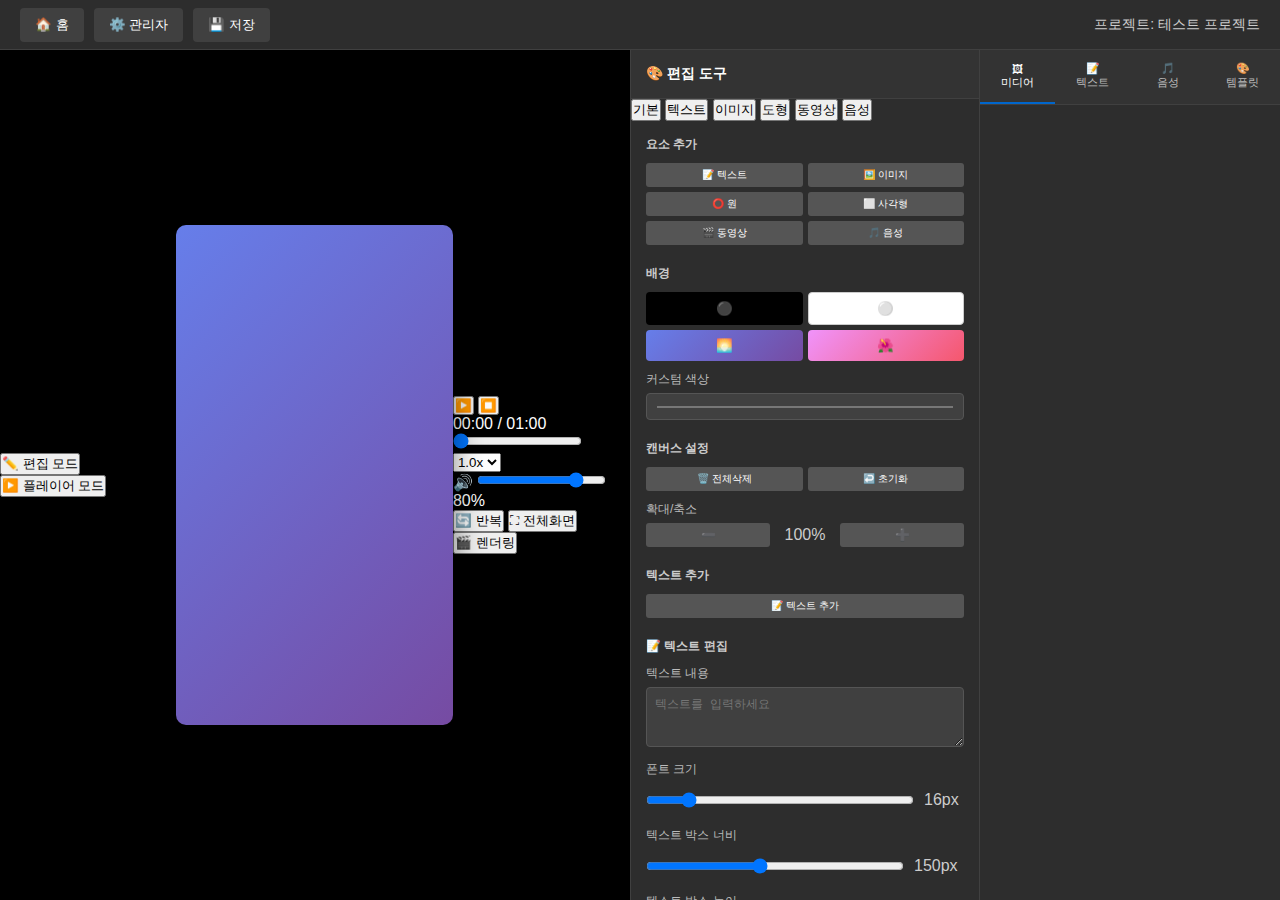
<file: editor.html>
<!DOCTYPE html>
<html lang="ko">
<head>
    <meta charset="UTF-8">
    <meta name="viewport" content="width=device-width, initial-scale=1.0">
    <title>편집 - 쇼츠 퀵에디터</title>
    <link rel="stylesheet" href="css/editor.css">
</head>
<body>
    <!-- 상단 내비게이션 -->
    <div id="navbar">
        <button onclick="goHome()">🏠 홈</button>
        <button onclick="openAdmin()">⚙️ 관리자</button>
        <button onclick="saveProject()">💾 저장</button>
        <div id="project-title">프로젝트: 테스트 프로젝트</div>
    </div>
    
    <!-- 메인 편집 영역 -->
    <div id="main-editor">
        <!-- 캔버스 영역 -->
        <div id="canvas-area">
            <!-- 모드 전환 버튼 -->
            <div class="mode-controls">
                <button id="edit-mode-btn" class="mode-btn active" onclick="switchToEditMode()">
                    ✏️ 편집 모드
                </button>
                <button id="player-mode-btn" class="mode-btn" onclick="switchToPlayerMode()">
                    ▶️ 플레이어 모드
                </button>
            </div>
            
            <!-- 캔버스 -->
            <div id="canvas" ondrop="dropOnCanvas(event)" ondragover="allowDrop(event)">
                <!-- 편집 요소들이 여기에 추가됨 -->
            </div>
            
            <!-- 플레이어 컨트롤 -->
            <div id="player-controls" class="player-controls">
                <!-- 메인 컨트롤 바 -->
                <div class="control-bar">
                    <button id="play-pause-btn" class="play-btn" onclick="togglePlayPause()">▶️</button>
                    <button class="stop-btn" onclick="stopPlayback()">⏹️</button>
                    <div id="time-display" class="time-display">00:00 / 01:00</div>
                </div>
                
                <!-- 타임라인 -->
                <div class="timeline-container">
                    <input type="range" id="timeline-slider" class="timeline-slider" 
                           min="0" max="60" value="0" oninput="seekTo(this.value)">
                    <select id="speed-control" class="speed-control" onchange="changePlaybackSpeed(this.value)">
                        <option value="0.5">0.5x</option>
                        <option value="1" selected>1.0x</option>
                        <option value="1.5">1.5x</option>
                        <option value="2">2.0x</option>
                    </select>
                </div>
                
                <!-- 볼륨 컨트롤 -->
                <div class="volume-container">
                    <span style="color: white;">🔊</span>
                    <input type="range" id="volume-slider" class="volume-slider" 
                           min="0" max="100" value="80" oninput="changeVolume(this.value)">
                    <span id="volume-value" class="volume-value">80%</span>
                </div>
                
                <!-- 플레이어 옵션 -->
                <div class="player-options">
                    <button id="loop-btn" class="option-btn" onclick="toggleLoop()">🔄 반복</button>
                    <button class="option-btn" onclick="toggleFullscreen()">⛶ 전체화면</button>
                    <button class="option-btn render-btn" onclick="renderVideo()">🎬 렌더링</button>
                </div>
            </div>
        </div>
        
        <!-- PPT 편집기 -->
        <div id="ppt-editor">
            <div id="ppt-header">🎨 편집 도구</div>
            
            <!-- 편집기 탭 -->
            <div id="editor-tabs">
                <button class="editor-tab active" onclick="switchEditorTab('basic')">기본</button>
                <button class="editor-tab" onclick="switchEditorTab('text')">텍스트</button>
                <button class="editor-tab" onclick="switchEditorTab('image')">이미지</button>
                <button class="editor-tab" onclick="switchEditorTab('shape')">도형</button>
                <button class="editor-tab" onclick="switchEditorTab('video')">동영상</button>
                <button class="editor-tab" onclick="switchEditorTab('audio')">음성</button>
            </div>
            
            <div id="ppt-content">
                <!-- 기본 탭 -->
                <div id="basic-tab" class="editor-tab-content active">
                    <div class="ppt-section">
                        <h4>요소 추가</h4>
                        <div class="button-group">
                            <button onclick="addQuickText()">📝 텍스트</button>
                            <button onclick="addQuickImage()">🖼️ 이미지</button>
                        </div>
                        <div class="button-group" style="margin-top: 5px;">
                            <button onclick="addQuickShape('circle')">⭕ 원</button>
                            <button onclick="addQuickShape('rectangle')">⬜ 사각형</button>
                        </div>
                        <div class="button-group" style="margin-top: 5px;">
                            <button onclick="addQuickVideo()">🎬 동영상</button>
                            <button onclick="addQuickAudio()">🎵 음성</button>
                        </div>
                    </div>

                    <div class="ppt-section">
                        <h4>배경</h4>
                        <div style="display: grid; grid-template-columns: 1fr 1fr; gap: 5px; margin-bottom: 10px;">
                            <button onclick="changeBackground('#000000')" style="background: #000; color: white; padding: 8px; border: none; border-radius: 4px; cursor: pointer;">⚫</button>
                            <button onclick="changeBackground('#ffffff')" style="background: #fff; color: #000; padding: 8px; border: 1px solid #ccc; border-radius: 4px; cursor: pointer;">⚪</button>
                            <button onclick="changeBackground('linear-gradient(135deg, #667eea 0%, #764ba2 100%)')" style="background: linear-gradient(135deg, #667eea 0%, #764ba2 100%); color: white; padding: 8px; border: none; border-radius: 4px; cursor: pointer;">🌅</button>
                            <button onclick="changeBackground('linear-gradient(135deg, #f093fb 0%, #f5576c 100%)')" style="background: linear-gradient(135deg, #f093fb 0%, #f5576c 100%); color: white; padding: 8px; border: none; border-radius: 4px; cursor: pointer;">🌺</button>
                        </div>
                        <div class="ppt-control">
                            <label>커스텀 색상</label>
                            <input type="color" id="bg-color" onchange="changeBackground(this.value)" value="#667eea">
                        </div>
                    </div>

                    <div class="ppt-section">
                        <h4>캔버스 설정</h4>
                        <div class="button-group">
                            <button onclick="clearCanvas()">🗑️ 전체삭제</button>
                            <button onclick="resetCanvas()">↩️ 초기화</button>
                        </div>
                        <div class="ppt-control" style="margin-top: 10px;">
                            <label>확대/축소</label>
                            <div style="display: flex; align-items: center; gap: 10px;">
                                <button onclick="zoomOut()" style="padding: 5px 10px; background: #555; border: none; color: white; border-radius: 3px; cursor: pointer;">➖</button>
                                <span id="zoom-level" style="color: #ccc; min-width: 50px; text-align: center;">100%</span>
                                <button onclick="zoomIn()" style="padding: 5px 10px; background: #555; border: none; color: white; border-radius: 3px; cursor: pointer;">➕</button>
                            </div>
                        </div>
                    </div>
                </div>

                <!-- 텍스트 탭 -->
                <div id="text-tab" class="editor-tab-content">
                    <div class="ppt-section">
                        <h4>텍스트 추가</h4>
                        <div class="button-group">
                            <button onclick="addQuickText()">📝 텍스트 추가</button>
                        </div>
                    </div>
                    
                    <div class="ppt-section">
                        <h4>📝 텍스트 편집</h4>
                        <div class="ppt-control">
                            <label>텍스트 내용</label>
                            <textarea id="text-content" placeholder="텍스트를 입력하세요" 
                                     oninput="syncTextContent()"
                                     style="width: 100%; height: 60px; padding: 8px; background: #404040; border: 1px solid #555; border-radius: 4px; color: white; resize: vertical;"></textarea>
                        </div>
                        
                        <div class="ppt-control">
                            <label>폰트 크기</label>
                            <div style="display: flex; align-items: center; gap: 10px;">
                                <input type="range" id="text-font-size" min="12" max="48" value="16" 
                                       oninput="updateTextFontSize(this.value)" style="flex: 1;">
                                <span id="text-font-size-value" style="min-width: 40px; color: #ccc;">16px</span>
                            </div>
                        </div>
                        
                        <div class="ppt-control">
                            <label>텍스트 박스 너비</label>
                            <div style="display: flex; align-items: center; gap: 10px;">
                                <input type="range" id="text-width" min="50" max="280" value="150" 
                                       oninput="updateTextWidth(this.value)" style="flex: 1;">
                                <span id="text-width-value" style="min-width: 50px; color: #ccc;">150px</span>
                            </div>
                        </div>
                        
                        <div class="ppt-control">
                            <label>텍스트 박스 높이</label>
                            <div style="display: flex; align-items: center; gap: 10px;">
                                <input type="range" id="text-height" min="30" max="200" value="50" 
                                       oninput="updateTextHeight(this.value)" style="flex: 1;">
                                <span id="text-height-value" style="min-width: 50px; color: #ccc;">50px</span>
                            </div>
                        </div>
                        
                        <div class="ppt-control">
                            <label>글자 색상</label>
                            <input type="color" id="text-color" value="#ffffff" 
                                   onchange="updateTextColor(this.value)" style="width: 100%; height: 30px;">
                        </div>
                        
                        <div class="ppt-control">
                            <label>배경 색상</label>
                            <input type="color" id="text-bg-color" value="#000000" 
                                   onchange="updateTextBgColor(this.value)" style="width: 100%; height: 30px;">
                        </div>
                        
                        <div class="button-group">
                            <button id="text-bold-btn" onclick="toggleTextBold()">B</button>
                            <button id="text-italic-btn" onclick="toggleTextItalic()">I</button>
                            <button id="text-underline-btn" onclick="toggleTextUnderline()">U</button>
                        </div>
                        
                        <div class="ppt-control">
                            <label>위치 조정</label>
                            <div style="display: flex; gap: 10px;">
                                <div style="flex: 1;">
                                    <label style="font-size: 10px;">X</label>
                                    <input type="number" id="text-x" min="0" max="300" 
                                           onchange="updateTextPosition()" 
                                           style="width: 100%; padding: 4px; background: #404040; border: 1px solid #555; border-radius: 4px; color: white;">
                                </div>
                                <div style="flex: 1;">
                                    <label style="font-size: 10px;">Y</label>
                                    <input type="number" id="text-y" min="0" max="500" 
                                           onchange="updateTextPosition()" 
                                           style="width: 100%; padding: 4px; background: #404040; border: 1px solid #555; border-radius: 4px; color: white;">
                                </div>
                            </div>
                        </div>
                    </div>
                    
                    <!-- 레이어 관리 (텍스트용) -->
                    <div class="ppt-section">
                        <h4>레이어 관리</h4>
                        <div class="button-group">
                            <button onclick="bringToFront()">🔼 맨앞으로</button>
                            <button onclick="sendToBack()">🔽 맨뒤로</button>
                        </div>
                        <div class="button-group" style="margin-top: 5px;">
                            <button onclick="moveForward()">⬆️ 앞으로</button>
                            <button onclick="moveBackward()">⬇️ 뒤로</button>
                        </div>
                    </div>

                    <!-- 정렬 도구 (텍스트용) -->
                    <div class="ppt-section">
                        <h4>정렬</h4>
                        <div class="button-group">
                            <button onclick="alignLeft()">⬅️ 왼쪽</button>
                            <button onclick="alignCenter()">↔️ 가운데</button>
                            <button onclick="alignRight()">➡️ 오른쪽</button>
                        </div>
                        <div class="button-group" style="margin-top: 5px;">
                            <button onclick="alignTop()">⬆️ 위</button>
                            <button onclick="alignMiddle()">↕️ 중간</button>
                            <button onclick="alignBottom()">⬇️ 아래</button>
                        </div>
                    </div>
                    
                    <!-- 선택된 요소 관리 (텍스트용) -->
                    <div class="ppt-section">
                        <h4>선택된 요소</h4>
                        <div class="button-group">
                            <button onclick="duplicateElement()">🔄 복제</button>
                            <button onclick="deleteSelectedElement()">🗑️ 삭제</button>
                        </div>
                    </div>
                </div>

                <!-- 이미지 탭 -->
                <div id="image-tab" class="editor-tab-content">
                    <div class="ppt-section">
                        <h4>이미지 추가</h4>
                        <div class="button-group">
                            <button onclick="addQuickImage()">🖼️ 이미지 추가</button>
                        </div>
                    </div>
                    
                    <div class="ppt-section">
                        <h4>🖼️ 이미지 편집</h4>
                        <div class="ppt-control">
                            <label>너비</label>
                            <div style="display: flex; align-items: center; gap: 10px;">
                                <input type="range" id="image-width" min="50" max="280" value="150" 
                                       oninput="updateImageWidth(this.value)" style="flex: 1;">
                                <span id="image-width-value" style="min-width: 50px; color: #ccc;">150px</span>
                            </div>
                        </div>
                        <div class="ppt-control">
                            <label>높이</label>
                            <div style="display: flex; align-items: center; gap: 10px;">
                                <input type="range" id="image-height" min="50" max="450" value="150" 
                                       oninput="updateImageHeight(this.value)" style="flex: 1;">
                                <span id="image-height-value" style="min-width: 50px; color: #ccc;">150px</span>
                            </div>
                        </div>
                        <div class="button-group">
                            <button id="lock-ratio-btn" onclick="toggleAspectRatio()">🔒 비율고정</button>
                            <button onclick="resetImageSize()">↩️ 원래크기</button>
                        </div>
                        
                        <div class="ppt-control">
                            <label>위치 조정</label>
                            <div style="display: flex; gap: 10px;">
                                <div style="flex: 1;">
                                    <label style="font-size: 10px;">X</label>
                                    <input type="number" id="image-x" min="0" max="300" 
                                           onchange="updateImagePosition()" 
                                           style="width: 100%; padding: 4px; background: #404040; border: 1px solid #555; border-radius: 4px; color: white;">
                                </div>
                                <div style="flex: 1;">
                                    <label style="font-size: 10px;">Y</label>
                                    <input type="number" id="image-y" min="0" max="500" 
                                           onchange="updateImagePosition()" 
                                           style="width: 100%; padding: 4px; background: #404040; border: 1px solid #555; border-radius: 4px; color: white;">
                                </div>
                            </div>
                        </div>
                    </div>
                    
                    <div class="ppt-section">
                        <h4>이미지 효과</h4>
                        <div class="ppt-control">
                            <label>투명도</label>
                            <div style="display: flex; align-items: center; gap: 10px;">
                                <input type="range" id="image-opacity" min="0" max="100" value="100" 
                                       oninput="updateImageOpacity(this.value)" style="flex: 1;">
                                <span id="image-opacity-value" style="min-width: 40px; color: #ccc;">100%</span>
                            </div>
                        </div>
                        <div class="ppt-control">
                            <label>회전</label>
                            <div style="display: flex; align-items: center; gap: 10px;">
                                <input type="range" id="image-rotation" min="0" max="360" value="0" 
                                       oninput="updateImageRotation(this.value)" style="flex: 1;">
                                <span id="image-rotation-value" style="min-width: 40px; color: #ccc;">0°</span>
                            </div>
                        </div>
                        <div class="button-group">
                            <button onclick="flipImageH()">↔️ 좌우뒤집기</button>
                            <button onclick="flipImageV()">↕️ 상하뒤집기</button>
                        </div>
                        <div class="button-group" style="margin-top: 5px;">
                            <button onclick="rotateImage(90)">↻ 90° 회전</button>
                            <button onclick="rotateImage(-90)">↺ -90° 회전</button>
                        </div>
                    </div>
                    
                    <div class="ppt-section">
                        <h4>이미지 필터</h4>
                        <div class="button-group">
                            <button onclick="applyImageFilter('none')">🔄 원본</button>
                            <button onclick="applyImageFilter('grayscale')">⚫ 흑백</button>
                        </div>
                        <div class="button-group" style="margin-top: 5px;">
                            <button onclick="applyImageFilter('sepia')">🟤 세피아</button>
                            <button onclick="applyImageFilter('blur')">🌫️ 블러</button>
                        </div>
                    </div>
                    
                    <!-- 레이어 관리 (이미지용) -->
                    <div class="ppt-section">
                        <h4>레이어 관리</h4>
                        <div class="button-group">
                            <button onclick="bringToFront()">🔼 맨앞으로</button>
                            <button onclick="sendToBack()">🔽 맨뒤로</button>
                        </div>
                        <div class="button-group" style="margin-top: 5px;">
                            <button onclick="moveForward()">⬆️ 앞으로</button>
                            <button onclick="moveBackward()">⬇️ 뒤로</button>
                        </div>
                    </div>

                    <!-- 정렬 도구 (이미지용) -->
                    <div class="ppt-section">
                        <h4>정렬</h4>
                        <div class="button-group">
                            <button onclick="alignLeft()">⬅️ 왼쪽</button>
                            <button onclick="alignCenter()">↔️ 가운데</button>
                            <button onclick="alignRight()">➡️ 오른쪽</button>
                        </div>
                        <div class="button-group" style="margin-top: 5px;">
                            <button onclick="alignTop()">⬆️ 위</button>
                            <button onclick="alignMiddle()">↕️ 중간</button>
                            <button onclick="alignBottom()">⬇️ 아래</button>
                        </div>
                    </div>
                    
                    <!-- 선택된 요소 관리 (이미지용) -->
                    <div class="ppt-section">
                        <h4>선택된 요소</h4>
                        <div class="button-group">
                            <button onclick="duplicateElement()">🔄 복제</button>
                            <button onclick="deleteSelectedElement()">🗑️ 삭제</button>
                        </div>
                    </div>
                </div>

                <!-- 도형 탭 -->
                <div id="shape-tab" class="editor-tab-content">
                    <div class="ppt-section">
                        <h4>도형 추가</h4>
                        <div class="button-group">
                            <button onclick="addQuickShape('circle')">⭕ 원 추가</button>
                            <button onclick="addQuickShape('rectangle')">⬜ 사각형 추가</button>
                        </div>
                    </div>
                    
                    <div class="ppt-section">
                        <h4>🔺 도형 편집</h4>
                        
                        <div class="ppt-control">
                            <label>도형 너비</label>
                            <div style="display: flex; align-items: center; gap: 10px;">
                                <input type="range" id="shape-width" min="20" max="280" value="120" 
                                       oninput="updateShapeWidth(this.value)" style="flex: 1;">
                                <span id="shape-width-value" style="min-width: 50px; color: #ccc;">120px</span>
                            </div>
                        </div>
                        
                        <div class="ppt-control">
                            <label>도형 높이</label>
                            <div style="display: flex; align-items: center; gap: 10px;">
                                <input type="range" id="shape-height" min="20" max="200" value="80" 
                                       oninput="updateShapeHeight(this.value)" style="flex: 1;">
                                <span id="shape-height-value" style="min-width: 50px; color: #ccc;">80px</span>
                            </div>
                        </div>
                        
                        <div class="button-group">
                            <button id="shape-lock-ratio-btn" onclick="toggleShapeAspectRatio()">🔒 비율고정</button>
                            <button onclick="resetShapeSize()">↩️ 원래크기</button>
                        </div>
                        
                        <div class="ppt-control">
                            <label>위치 조정</label>
                            <div style="display: flex; gap: 10px;">
                                <div style="flex: 1;">
                                    <label style="font-size: 10px;">X</label>
                                    <input type="number" id="shape-x" min="0" max="300" 
                                           onchange="updateShapePosition()" 
                                           style="width: 100%; padding: 4px; background: #404040; border: 1px solid #555; border-radius: 4px; color: white;">
                                </div>
                                <div style="flex: 1;">
                                    <label style="font-size: 10px;">Y</label>
                                    <input type="number" id="shape-y" min="0" max="500" 
                                           onchange="updateShapePosition()" 
                                           style="width: 100%; padding: 4px; background: #404040; border: 1px solid #555; border-radius: 4px; color: white;">
                                </div>
                            </div>
                        </div>
                    </div>
                    
                    <div class="ppt-section">
                        <h4>도형 스타일</h4>
                        <div class="ppt-control">
                            <label>배경 색상</label>
                            <input type="color" id="shape-bg-color" value="#667eea" 
                                   onchange="updateShapeBgColor(this.value)" style="width: 100%; height: 30px;">
                        </div>
                        
                        <div class="ppt-control">
                            <label>테두리 색상</label>
                            <input type="color" id="shape-border-color" value="#333333" 
                                   onchange="updateShapeBorderColor(this.value)" style="width: 100%; height: 30px;">
                        </div>
                        
                        <div class="ppt-control">
                            <label>테두리 두께</label>
                            <div style="display: flex; align-items: center; gap: 10px;">
                                <input type="range" id="shape-border-width" min="0" max="10" value="0" 
                                       oninput="updateShapeBorderWidth(this.value)" style="flex: 1;">
                                <span id="shape-border-width-value" style="min-width: 40px; color: #ccc;">0px</span>
                            </div>
                        </div>
                        
                        <div class="ppt-control">
                            <label>투명도</label>
                            <div style="display: flex; align-items: center; gap: 10px;">
                                <input type="range" id="shape-opacity" min="0" max="100" value="100" 
                                       oninput="updateShapeOpacity(this.value)" style="flex: 1;">
                                <span id="shape-opacity-value" style="min-width: 40px; color: #ccc;">100%</span>
                            </div>
                        </div>
                        
                        <div class="ppt-control">
                            <label>회전</label>
                            <div style="display: flex; align-items: center; gap: 10px;">
                                <input type="range" id="shape-rotation" min="0" max="360" value="0" 
                                       oninput="updateShapeRotation(this.value)" style="flex: 1;">
                                <span id="shape-rotation-value" style="min-width: 40px; color: #ccc;">0°</span>
                            </div>
                        </div>
                        
                        <div class="button-group">
                            <button onclick="rotateShape(90)">↻ 90° 회전</button>
                            <button onclick="rotateShape(-90)">↺ -90° 회전</button>
                        </div>
                    </div>
                    
                    <!-- 레이어 관리 (도형용) -->
                    <div class="ppt-section">
                        <h4>레이어 관리</h4>
                        <div class="button-group">
                            <button onclick="bringToFront()">🔼 맨앞으로</button>
                            <button onclick="sendToBack()">🔽 맨뒤로</button>
                        </div>
                        <div class="button-group" style="margin-top: 5px;">
                            <button onclick="moveForward()">⬆️ 앞으로</button>
                            <button onclick="moveBackward()">⬇️ 뒤로</button>
                        </div>
                    </div>

                    <!-- 정렬 도구 (도형용) -->
                    <div class="ppt-section">
                        <h4>정렬</h4>
                        <div class="button-group">
                            <button onclick="alignLeft()">⬅️ 왼쪽</button>
                            <button onclick="alignCenter()">↔️ 가운데</button>
                            <button onclick="alignRight()">➡️ 오른쪽</button>
                        </div>
                        <div class="button-group" style="margin-top: 5px;">
                            <button onclick="alignTop()">⬆️ 위</button>
                            <button onclick="alignMiddle()">↕️ 중간</button>
                            <button onclick="alignBottom()">⬇️ 아래</button>
                        </div>
                    </div>
                    
                    <!-- 선택된 요소 관리 (도형용) -->
                    <div class="ppt-section">
                        <h4>선택된 요소</h4>
                        <div class="button-group">
                            <button onclick="duplicateElement()">🔄 복제</button>
                            <button onclick="deleteSelectedElement()">🗑️ 삭제</button>
                        </div>
                    </div>
                </div>

                <!-- 동영상 탭 -->
                <div id="video-tab" class="editor-tab-content">
                    <div class="ppt-section">
                        <h4>동영상 추가</h4>
                        <div class="button-group">
                            <button onclick="addQuickVideo()">🎬 동영상 추가</button>
                        </div>
                    </div>
                    
                    <div class="ppt-section">
                        <h4>🎬 동영상 편집</h4>
                        <div class="ppt-control">
                            <label>동영상 크기</label>
                            <div style="display: flex; align-items: center; gap: 10px;">
                                <input type="range" id="video-scale" min="50" max="200" value="100" 
                                       oninput="updateVideoScale(this.value)" style="flex: 1;">
                                <span id="video-scale-value" style="min-width: 50px; color: #ccc;">100%</span>
                            </div>
                        </div>
                        
                        <div class="ppt-control">
                            <label>재생 속도</label>
                            <select id="video-speed" onchange="updateVideoSpeed(this.value)" style="width: 100%; padding: 8px; background: #404040; border: 1px solid #555; border-radius: 4px; color: white;">
                                <option value="0.5">0.5배속</option>
                                <option value="1" selected>1.0배속</option>
                                <option value="1.5">1.5배속</option>
                                <option value="2">2.0배속</option>
                            </select>
                        </div>
                        
                        <div class="button-group">
                            <button onclick="muteVideo()">🔇 음소거</button>
                            <button onclick="loopVideo()">🔄 반복재생</button>
                        </div>
                        
                        <div class="ppt-control">
                            <label>동영상 위치</label>
                            <div style="display: flex; gap: 10px;">
                                <div style="flex: 1;">
                                    <label style="font-size: 10px;">X</label>
                                    <input type="number" id="video-x" min="0" max="300" 
                                           onchange="updateVideoPosition()" 
                                           style="width: 100%; padding: 4px; background: #404040; border: 1px solid #555; border-radius: 4px; color: white;">
                                </div>
                                <div style="flex: 1;">
                                    <label style="font-size: 10px;">Y</label>
                                    <input type="number" id="video-y" min="0" max="500" 
                                           onchange="updateVideoPosition()" 
                                           style="width: 100%; padding: 4px; background: #404040; border: 1px solid #555; border-radius: 4px; color: white;">
                                </div>
                            </div>
                        </div>
                    </div>
                    
                    <!-- 레이어 관리 (동영상용) -->
                    <div class="ppt-section">
                        <h4>레이어 관리</h4>
                        <div class="button-group">
                            <button onclick="bringToFront()">🔼 맨앞으로</button>
                            <button onclick="sendToBack()">🔽 맨뒤로</button>
                        </div>
                        <div class="button-group" style="margin-top: 5px;">
                            <button onclick="moveForward()">⬆️ 앞으로</button>
                            <button onclick="moveBackward()">⬇️ 뒤로</button>
                        </div>
                    </div>

                    <!-- 정렬 도구 (동영상용) -->
                    <div class="ppt-section">
                        <h4>정렬</h4>
                        <div class="button-group">
                            <button onclick="alignLeft()">⬅️ 왼쪽</button>
                            <button onclick="alignCenter()">↔️ 가운데</button>
                            <button onclick="alignRight()">➡️ 오른쪽</button>
                        </div>
                        <div class="button-group" style="margin-top: 5px;">
                            <button onclick="alignTop()">⬆️ 위</button>
                            <button onclick="alignMiddle()">↕️ 중간</button>
                            <button onclick="alignBottom()">⬇️ 아래</button>
                        </div>
                    </div>
                    
                    <!-- 선택된 요소 관리 (동영상용) -->
                    <div class="ppt-section">
                        <h4>선택된 요소</h4>
                        <div class="button-group">
                            <button onclick="duplicateElement()">🔄 복제</button>
                            <button onclick="deleteSelectedElement()">🗑️ 삭제</button>
                        </div>
                    </div>
                </div>

                <!-- 음성 탭 -->
                <div id="audio-tab" class="editor-tab-content">
                    <div class="ppt-section">
                        <h4>음성 추가</h4>
                        <div class="button-group">
                            <button onclick="addQuickAudio()">🎵 음성 추가</button>
                        </div>
                    </div>
                    
                    <div class="ppt-section">
                        <h4>🎵 음성 편집</h4>
                        <div class="ppt-control">
                            <label>음량</label>
                            <div style="display: flex; align-items: center; gap: 10px;">
                                <input type="range" id="audio-volume" min="0" max="100" value="80" 
                                       oninput="updateAudioVolume(this.value)" style="flex: 1;">
                                <span id="audio-volume-value" style="min-width: 40px; color: #ccc;">80%</span>
                            </div>
                        </div>
                        
                        <div class="ppt-control">
                            <label>페이드 효과</label>
                            <div class="button-group">
                                <button onclick="applyFadeIn()">📈 페이드인</button>
                                <button onclick="applyFadeOut()">📉 페이드아웃</button>
                            </div>
                        </div>
                        
                        <div class="ppt-control">
                            <label>오디오 필터</label>
                            <select id="audio-filter" onchange="applyAudioFilter(this.value)" style="width: 100%; padding: 8px; background: #404040; border: 1px solid #555; border-radius: 4px; color: white;">
                                <option value="none">필터 없음</option>
                                <option value="reverb">리버브</option>
                                <option value="echo">에코</option>
                                <option value="bass">저음 강화</option>
                            </select>
                        </div>
                        
                        <div class="button-group">
                            <button onclick="muteAudio()">🔇 음소거</button>
                            <button onclick="soloAudio()">🎧 솔로</button>
                        </div>
                    </div>
                    
                    <!-- 레이어 관리 (음성용) -->
                    <div class="ppt-section">
                        <h4>레이어 관리</h4>
                        <div class="button-group">
                            <button onclick="bringToFront()">🔼 맨앞으로</button>
                            <button onclick="sendToBack()">🔽 맨뒤로</button>
                        </div>
                        <div class="button-group" style="margin-top: 5px;">
                            <button onclick="moveForward()">⬆️ 앞으로</button>
                            <button onclick="moveBackward()">⬇️ 뒤로</button>
                        </div>
                    </div>
                    
                    <!-- 선택된 요소 관리 (음성용) -->
                    <div class="ppt-section">
                        <h4>선택된 요소</h4>
                        <div class="button-group">
                            <button onclick="duplicateElement()">🔄 복제</button>
                            <button onclick="deleteSelectedElement()">🗑️ 삭제</button>
                        </div>
                    </div>
                </div>
            </div>
        </div>
        
        <!-- 소스 패널 -->
        <div id="source-panel">
            <div id="source-tabs">
                <button class="source-tab active" onclick="switchTab('media')">🖼<br>미디어</button>
                <button class="source-tab" onclick="switchTab('text')">📝<br>텍스트</button>
                <button class="source-tab" onclick="switchTab('audio')">🎵<br>음성</button>
                <button class="source-tab" onclick="switchTab('template')">🎨<br>템플릿</button>
            </div>
            
            <div id="source-content">
                <!-- 미디어 소스 -->
                <div id="media-sources" class="source-section active">
                    <!-- templates/media-panel.html 내용이 여기에 로드됩니다 -->
                </div>
                
                <!-- 텍스트 소스 -->
                <div id="text-sources" class="source-section">
                    <div class="source-item" draggable="true" ondragstart="dragStart(event)" data-type="text" data-content="제목 텍스트">
                        <div class="source-item-title">📝 제목</div>
                        <div class="source-item-desc">메인 제목용 텍스트</div>
                    </div>
                    
                    <div class="source-item" draggable="true" ondragstart="dragStart(event)" data-type="text" data-content="설명 텍스트">
                        <div class="source-item-title">💬 설명</div>
                        <div class="source-item-desc">부제목이나 설명용</div>
                    </div>
                    
                    <div class="source-item" draggable="true" ondragstart="dragStart(event)" data-type="text" data-content="클릭하세요!">
                        <div class="source-item-title">🎯 CTA</div>
                        <div class="source-item-desc">행동 유도 메시지</div>
                    </div>
                    
                    <div class="source-item">
                        <div class="source-item-title">📜 대본 작성</div>
                        <div class="source-item-desc">동영상 대본</div>
                        <div class="button-group">
                            <button onclick="showScriptEditor('manual')">직접작성</button>
                            <button onclick="showScriptEditor('ai')">AI작성</button>
                        </div>
                    </div>
                    
                    <div class="source-item">
                        <div class="source-item-title">🎙️ 내레이션</div>
                        <div class="source-item-desc">음성 대본</div>
                        <div class="button-group">
                            <button onclick="showNarrationEditor('manual')">직접작성</button>
                            <button onclick="showNarrationEditor('ai')">AI작성</button>
                        </div>
                    </div>
                </div>
                
                <!-- 음성 소스 -->
                <div id="audio-sources" class="source-section">
                    <!-- templates/audio-panel.html 내용이 여기에 로드됩니다 -->
                </div>
                
                <!-- 템플릿 소스 -->
                <div id="template-sources" class="source-section">
                    <!-- templates/template-panel.html 내용이 여기에 로드됩니다 -->
                </div>
            </div>
        </div>
    </div>
    
    <!-- JavaScript 파일들 로드 -->
    <script src="js/utils.js"></script>
    <script src="js/canvas.js"></script>
    <script src="js/navigation.js"></script>
    <script src="js/tabs.js"></script>
    <script src="js/dragdrop.js"></script>
    <script src="js/editor.js"></script>
    <script src="js/media.js"></script>
    <script src="js/audio.js"></script>
    <script src="js/text.js"></script>
    <script src="js/template.js"></script>
    <script src="js/init.js"></script>
    
    <script>
<script>
        // 전역 변수
        let selectedElement = null;
        let dragState = {
            isDragging: false,
            element: null,
            startX: 0,
            startY: 0,
            initialX: 0,
            initialY: 0
        };

        // 요소 선택 함수
        function selectElement(element) {
            selectedElement = element;
            console.log('요소 선택:', element.className);
        }

        // 전역 드래그 이벤트 (한 번만 추가)
        document.addEventListener('mousemove', function(e) {
            if (dragState.isDragging && dragState.element) {
                const deltaX = e.clientX - dragState.startX;
                const deltaY = e.clientY - dragState.startY;
                dragState.element.style.left = (dragState.initialX + deltaX) + 'px';
                dragState.element.style.top = (dragState.initialY + deltaY) + 'px';
            }
        });

        document.addEventListener('mouseup', function() {
            if (dragState.isDragging) {
                dragState.isDragging = false;
                if (dragState.element) {
                    dragState.element.style.cursor = 'move';
                }
                dragState.element = null;
            }
        });

        // ========== 탭 전환 함수 ==========
        function switchEditorTab(tabName) {
    // 모든 탭 비활성화
    const tabs = document.querySelectorAll('.editor-tab');
    const contents = document.querySelectorAll('.editor-tab-content');
    
    tabs.forEach(tab => {
        tab.classList.remove('active');
        tab.style.backgroundColor = '#555';
        tab.style.color = '#ccc';
    });
    contents.forEach(content => content.classList.remove('active'));
    
    // 선택된 탭 활성화
    const selectedTab = document.querySelector(`[onclick="switchEditorTab('${tabName}')"]`);
    const selectedContent = document.getElementById(`${tabName}-tab`);
    
    if (selectedTab) {
        selectedTab.classList.add('active');
        selectedTab.style.backgroundColor = '#007bff';
        selectedTab.style.color = 'white';
    }
    if (selectedContent) selectedContent.classList.add('active');
            
            // 텍스트 탭으로 전환할 때 선택된 텍스트 요소가 있으면 편집 도구에 로드
            if (tabName === 'text' && selectedElement && selectedElement.classList.contains('canvas-text')) {
                loadTextToEditor(selectedElement);
            }
            
            console.log('편집기 탭 전환:', tabName);
        }
        
        // ========== 텍스트 편집 함수들 ==========
        function updateTextFontSize(size) {
            if (!selectedElement || !selectedElement.classList.contains('canvas-text')) return;
            selectedElement.style.fontSize = size + 'px';
            document.getElementById('text-font-size-value').textContent = size + 'px';
            saveCanvasState();
        }
        
        function updateTextColor(color) {
            if (!selectedElement || !selectedElement.classList.contains('canvas-text')) return;
            selectedElement.style.color = color;
            saveCanvasState();
        }
        
        function updateTextBgColor(color) {
            if (!selectedElement || !selectedElement.classList.contains('canvas-text')) return;
            selectedElement.style.backgroundColor = color;
            saveCanvasState();
        }
        
        function toggleTextBold() {
            if (!selectedElement || !selectedElement.classList.contains('canvas-text')) return;
            const currentWeight = selectedElement.style.fontWeight;
            selectedElement.style.fontWeight = currentWeight === 'bold' ? 'normal' : 'bold';
            
            const btn = document.getElementById('text-bold-btn');
            if (btn) {
                btn.classList.toggle('active');
            }
            saveCanvasState();
        }
        
        function toggleTextItalic() {
            if (!selectedElement || !selectedElement.classList.contains('canvas-text')) return;
            const currentStyle = selectedElement.style.fontStyle;
            selectedElement.style.fontStyle = currentStyle === 'italic' ? 'normal' : 'italic';
            
            const btn = document.getElementById('text-italic-btn');
            if (btn) {
                btn.classList.toggle('active');
            }
            saveCanvasState();
        }
        
        function toggleTextUnderline() {
            if (!selectedElement || !selectedElement.classList.contains('canvas-text')) return;
            const currentDecoration = selectedElement.style.textDecoration;
            selectedElement.style.textDecoration = currentDecoration === 'underline' ? 'none' : 'underline';
            
            const btn = document.getElementById('text-underline-btn');
            if (btn) {
                btn.classList.toggle('active');
            }
            saveCanvasState();
        }
        
        // 텍스트 내용 실시간 연동
        function syncTextContent() {
            const textContent = document.getElementById('text-content');
            if (textContent && selectedElement && selectedElement.classList.contains('canvas-text')) {
                selectedElement.innerHTML = textContent.value;
                saveCanvasState();
            }
        }
        
        // 선택된 텍스트 요소의 값을 편집 도구에 반영
        function loadTextToEditor(element) {
            if (!element || !element.classList.contains('canvas-text')) return;
            
            const textContent = document.getElementById('text-content');
            const textColor = document.getElementById('text-color');
            const textBgColor = document.getElementById('text-bg-color');
            const textFontSize = document.getElementById('text-font-size');
            const textWidth = document.getElementById('text-width');
            const textHeight = document.getElementById('text-height');
            const textX = document.getElementById('text-x');
            const textY = document.getElementById('text-y');
            
            if (textContent) {
                textContent.value = element.textContent || element.innerHTML;
            }
            if (textColor) {
                textColor.value = rgb2hex(element.style.color) || '#ffffff';
            }
            if (textBgColor) {
                textBgColor.value = rgb2hex(element.style.backgroundColor) || '#000000';
            }
            if (textFontSize) {
                const fontSize = parseInt(element.style.fontSize) || 16;
                textFontSize.value = fontSize;
                document.getElementById('text-font-size-value').textContent = fontSize + 'px';
            }
            if (textWidth) {
                const width = parseInt(element.style.width) || 150;
                textWidth.value = width;
                document.getElementById('text-width-value').textContent = width + 'px';
            }
            if (textHeight) {
                const height = parseInt(element.style.height) || 50;
                textHeight.value = height;
                document.getElementById('text-height-value').textContent = height + 'px';
            }
            if (textX) {
                textX.value = parseInt(element.style.left) || 0;
            }
            if (textY) {
                textY.value = parseInt(element.style.top) || 0;
            }
        }
        
        // RGB를 HEX로 변환하는 헬퍼 함수
        function rgb2hex(rgb) {
            if (!rgb || rgb.indexOf("rgb") === -1) return rgb;
            
            rgb = rgb.match(/^rgb\((\d+),\s*(\d+),\s*(\d+)\)$/);
            if (!rgb) return "#000000";
            
            function hex(x) {
                return ("0" + parseInt(x).toString(16)).slice(-2);
            }
            return "#" + hex(rgb[1]) + hex(rgb[2]) + hex(rgb[3]);
        }
        
        // ========== 요소 추가 함수들 ==========
        function addQuickText() {
            // 텍스트 요소 추가
            const canvas = document.getElementById('canvas');
            const textElement = document.createElement('div');
            textElement.className = 'canvas-element canvas-text';
            textElement.innerHTML = '텍스트 입력';
            textElement.contentEditable = true;
            textElement.style.position = 'absolute';
            textElement.style.left = '50px';
            textElement.style.top = '50px';
            textElement.style.cursor = 'move';
            
            // 드래그 기능을 위한 이벤트 처리
            let isDragging = false;
            let startX, startY, initialX, initialY;
            
            textElement.addEventListener('mousedown', function(e) {
    if (!window.getSelection().toString()) {
        dragState.isDragging = true;
        dragState.element = this;
        dragState.startX = e.clientX;
        dragState.startY = e.clientY;
        dragState.initialX = parseInt(this.style.left) || 0;
        dragState.initialY = parseInt(this.style.top) || 0;
        this.style.cursor = 'grabbing';
    }
});
            
            document.addEventListener('mousemove', function(e) {
                if (isDragging && textElement) {
                    const deltaX = e.clientX - startX;
                    const deltaY = e.clientY - startY;
                    textElement.style.left = (initialX + deltaX) + 'px';
                    textElement.style.top = (initialY + deltaY) + 'px';
                }
            });
            
            document.addEventListener('mouseup', function() {
                if (isDragging && textElement) {
                    isDragging = false;
                    textElement.style.cursor = 'move';
                }
            });
            
            textElement.onclick = function() {
    selectElement(this);
    switchEditorTab('text'); // 이 줄 추가
    loadTextToEditor(this);
};

            // 여기에 추가
textElement.addEventListener('input', function() {
    const textContent = document.getElementById('text-content');
    if (textContent && document.getElementById('text-tab').classList.contains('active')) {
        textContent.value = this.textContent || this.innerHTML;
    }
});

textElement.addEventListener('blur', function() {
    const textContent = document.getElementById('text-content');
    if (textContent && document.getElementById('text-tab').classList.contains('active')) {
        textContent.value = this.textContent || this.innerHTML;
    }
});
            canvas.appendChild(textElement);
            
            // 텍스트 탭으로 이동
            switchEditorTab('text');
            
            // 요소 선택
            if (typeof selectElement === 'function') {
                selectElement(textElement);
            }
            
            console.log('텍스트 요소 추가 및 텍스트 탭으로 이동');
        }
        
        function addQuickImage() {
            // 파일 선택 다이얼로그 열기
            const input = document.createElement('input');
            input.type = 'file';
            input.accept = 'image/*';
            
            input.onchange = function(e) {
                const file = e.target.files[0];
                if (file) {
                    const reader = new FileReader();
                    reader.onload = function(event) {
                        // 이미지 요소 추가
                        const canvas = document.getElementById('canvas');
                        const imgElement = document.createElement('img');
                        imgElement.className = 'canvas-element canvas-image';
                        imgElement.src = event.target.result;
                        imgElement.style.position = 'absolute';
                        imgElement.style.left = '50px';
                        imgElement.style.top = '100px';
                        imgElement.style.width = '100px';
                        imgElement.style.height = 'auto';
                        imgElement.style.cursor = 'move';

imgElement.addEventListener('mousedown', function(e) {
    dragState.isDragging = true;
    dragState.element = this;
    dragState.startX = e.clientX;
    dragState.startY = e.clientY;
    dragState.initialX = parseInt(this.style.left) || 0;
    dragState.initialY = parseInt(this.style.top) || 0;
    this.style.cursor = 'grabbing';
});

imgElement.onclick = function() {
    selectElement(this);
    switchEditorTab('image');
};
                        
                        canvas.appendChild(imgElement);
                        
                        // 요소 선택
                        if (typeof selectElement === 'function') {
                            selectElement(imgElement);
                        }
                        
                        console.log('이미지 요소 추가');
                    };
                    reader.readAsDataURL(file);
                }
            };
            
            input.click();
            
            // 이미지 탭으로 이동
            switchEditorTab('image');
            console.log('이미지 파일 선택 및 이미지 탭으로 이동');
        }
        
        function addQuickShape(shapeType) {
            // 도형 요소 추가
            const canvas = document.getElementById('canvas');
            const shapeElement = document.createElement('div');
            shapeElement.className = 'canvas-element canvas-shape';
            shapeElement.style.position = 'absolute';
            shapeElement.style.left = '50px';
            shapeElement.style.top = '150px';
            shapeElement.style.width = '80px';
            shapeElement.style.height = '80px';
            shapeElement.style.cursor = 'move';
            
            if (shapeType === 'circle') {
                shapeElement.style.borderRadius = '50%';
                shapeElement.style.backgroundColor = '#667eea';
            } else if (shapeType === 'rectangle') {
                shapeElement.style.backgroundColor = '#667eea';
            }
            shapeElement.addEventListener('mousedown', function(e) {
    dragState.isDragging = true;
    dragState.element = this;
    dragState.startX = e.clientX;
    dragState.startY = e.clientY;
    dragState.initialX = parseInt(this.style.left) || 0;
    dragState.initialY = parseInt(this.style.top) || 0;
    this.style.cursor = 'grabbing';
});

shapeElement.onclick = function() {
    selectElement(this);
    switchEditorTab('shape'); // 이 줄 추가
};
            
            canvas.appendChild(shapeElement);
            
            // 도형 탭으로 이동
            switchEditorTab('shape');
            
            // 요소 선택
            if (typeof selectElement === 'function') {
                selectElement(shapeElement);
            }
            
            console.log(`${shapeType} 도형 추가 및 도형 탭으로 이동`);
        }
        
        function addQuickVideo() {
            // 동영상 파일 선택 다이얼로그 열기
            const input = document.createElement('input');
            input.type = 'file';
            input.accept = 'video/*';
            
            input.onchange = function(e) {
                const file = e.target.files[0];
                if (file) {
                    // 동영상 요소 추가
                    const canvas = document.getElementById('canvas');
                    const videoElement = document.createElement('video');
                    videoElement.className = 'canvas-element canvas-video';
                    videoElement.src = URL.createObjectURL(file);
                    videoElement.controls = true;
                    videoElement.style.position = 'absolute';
                    videoElement.style.left = '50px';
                    videoElement.style.top = '200px';
                    videoElement.style.width = '120px';
                    videoElement.style.height = 'auto';
                    videoElement.style.cursor = 'move';
videoElement.addEventListener('mousedown', function(e) {
    dragState.isDragging = true;
    dragState.element = this;
    dragState.startX = e.clientX;
    dragState.startY = e.clientY;
    dragState.initialX = parseInt(this.style.left) || 0;
    dragState.initialY = parseInt(this.style.top) || 0;
    this.style.cursor = 'grabbing';
});
                    videoElement.onclick = function() {
    selectElement(this);
    switchEditorTab('video'); // 이 줄 추가
};
                    
                    canvas.appendChild(videoElement);
                    
                    // 요소 선택
                    if (typeof selectElement === 'function') {
                        selectElement(videoElement);
                    }
                    
                    console.log('동영상 요소 추가');
                }
            };
            
            input.click();
            
            // 동영상 탭으로 이동
            switchEditorTab('video');
            console.log('동영상 파일 선택 및 동영상 탭으로 이동');
        }
        
        function addQuickAudio() {
            // 음성 파일 선택 다이얼로그 열기
            const input = document.createElement('input');
            input.type = 'file';
            input.accept = 'audio/*';
            
            input.onchange = function(e) {
                const file = e.target.files[0];
                if (file) {
                    // 음성 요소 추가 (화면에는 보이지 않는 컨트롤러)
                    const canvas = document.getElementById('canvas');
                    const audioElement = document.createElement('audio');
                    audioElement.className = 'canvas-element canvas-audio';
                    audioElement.src = URL.createObjectURL(file);
                    audioElement.controls = true;
                    audioElement.style.position = 'absolute';
                    audioElement.style.left = '50px';
                    audioElement.style.top = '250px';
                    audioElement.style.width = '200px';
                    audioElement.style.cursor = 'move';
audioElement.addEventListener('mousedown', function(e) {
    dragState.isDragging = true;
    dragState.element = this;
    dragState.startX = e.clientX;
    dragState.startY = e.clientY;
    dragState.initialX = parseInt(this.style.left) || 0;
    dragState.initialY = parseInt(this.style.top) || 0;
    this.style.cursor = 'grabbing';
});
                    audioElement.onclick = function() {
    selectElement(this);
    switchEditorTab('audio'); // 이 줄 추가
};
                    
                    canvas.appendChild(audioElement);
                    
                    // 요소 선택
                    if (typeof selectElement === 'function') {
                        selectElement(audioElement);
                    }
                    
                    console.log('음성 요소 추가');
                }
            };
            
            input.click();
            
            // 음성 탭으로 이동
            switchEditorTab('audio');
            console.log('음성 파일 선택 및 음성 탭으로 이동');
        }
        
        // ========== 텍스트 크기 조절 함수들 (새로 추가) ==========
        function updateTextWidth(width) {
            if (!selectedElement || !selectedElement.classList.contains('canvas-text')) return;
            
            selectedElement.style.width = width + 'px';
            document.getElementById('text-width-value').textContent = width + 'px';
            
            // 리사이즈 핸들 업데이트
            if (typeof updateResizeHandles === 'function') {
                updateResizeHandles();
            }
            
            saveCanvasState();
        }
        
        function updateTextHeight(height) {
            if (!selectedElement || !selectedElement.classList.contains('canvas-text')) return;
            
            selectedElement.style.height = height + 'px';
            document.getElementById('text-height-value').textContent = height + 'px';
            
            // 리사이즈 핸들 업데이트
            if (typeof updateResizeHandles === 'function') {
                updateResizeHandles();
            }
            
            saveCanvasState();
        }
        
        function updateTextPosition() {
            if (!selectedElement || !selectedElement.classList.contains('canvas-text')) return;
            
            const x = document.getElementById('text-x').value;
            const y = document.getElementById('text-y').value;
            
            selectedElement.style.left = x + 'px';
            selectedElement.style.top = y + 'px';
            
            // 리사이즈 핸들 업데이트
            if (typeof updateResizeHandles === 'function') {
                updateResizeHandles();
            }
            
            saveCanvasState();
        }
        
        // ========== 이미지 위치 조절 함수 (새로 추가) ==========
        function updateImageWidth(width) {
            if (!selectedElement || !selectedElement.classList.contains('canvas-image')) return;
            
            selectedElement.style.width = width + 'px';
            document.getElementById('image-width-value').textContent = width + 'px';
            
            // 리사이즈 핸들 업데이트
            if (typeof updateResizeHandles === 'function') {
                updateResizeHandles();
            }
            
            saveCanvasState();
        }
        
        function updateImageHeight(height) {
            if (!selectedElement || !selectedElement.classList.contains('canvas-image')) return;
            
            selectedElement.style.height = height + 'px';
            document.getElementById('image-height-value').textContent = height + 'px';
            
            // 리사이즈 핸들 업데이트
            if (typeof updateResizeHandles === 'function') {
                updateResizeHandles();
            }
            
            saveCanvasState();
        }
        
        function updateImagePosition() {
            if (!selectedElement || !selectedElement.classList.contains('canvas-image')) return;
            
            const x = document.getElementById('image-x').value;
            const y = document.getElementById('image-y').value;
            
            selectedElement.style.left = x + 'px';
            selectedElement.style.top = y + 'px';
            
            // 리사이즈 핸들 업데이트
            if (typeof updateResizeHandles === 'function') {
                updateResizeHandles();
            }
            
            saveCanvasState();
        }
        
        // ========== 도형 크기/위치 조절 함수들 (새로 추가) ==========
        function updateShapeWidth(width) {
            if (!selectedElement || !selectedElement.classList.contains('canvas-shape')) return;
            
            selectedElement.style.width = width + 'px';
            document.getElementById('shape-width-value').textContent = width + 'px';
            
            // 리사이즈 핸들 업데이트
            if (typeof updateResizeHandles === 'function') {
                updateResizeHandles();
            }
            
            saveCanvasState();
        }
        
        function updateShapeHeight(height) {
            if (!selectedElement || !selectedElement.classList.contains('canvas-shape')) return;
            
            selectedElement.style.height = height + 'px';
            document.getElementById('shape-height-value').textContent = height + 'px';
            
            // 리사이즈 핸들 업데이트
            if (typeof updateResizeHandles === 'function') {
                updateResizeHandles();
            }
            
            saveCanvasState();
        }
        
        function updateShapePosition() {
            if (!selectedElement || !selectedElement.classList.contains('canvas-shape')) return;
            
            const x = document.getElementById('shape-x').value;
            const y = document.getElementById('shape-y').value;
            
            selectedElement.style.left = x + 'px';
            selectedElement.style.top = y + 'px';
            
            // 리사이즈 핸들 업데이트
            if (typeof updateResizeHandles === 'function') {
                updateResizeHandles();
            }
            
            saveCanvasState();
        }
        
        function updateShapeBgColor(color) {
            if (!selectedElement || !selectedElement.classList.contains('canvas-shape')) return;
            selectedElement.style.backgroundColor = color;
            saveCanvasState();
        }
        
        function updateShapeBorderColor(color) {
            if (!selectedElement || !selectedElement.classList.contains('canvas-shape')) return;
            selectedElement.style.borderColor = color;
            saveCanvasState();
        }
        
        function updateShapeBorderWidth(width) {
            if (!selectedElement || !selectedElement.classList.contains('canvas-shape')) return;
            selectedElement.style.borderWidth = width + 'px';
            selectedElement.style.borderStyle = width > 0 ? 'solid' : 'none';
            document.getElementById('shape-border-width-value').textContent = width + 'px';
            saveCanvasState();
        }
        
        function updateShapeOpacity(opacity) {
            if (!selectedElement || !selectedElement.classList.contains('canvas-shape')) return;
            selectedElement.style.opacity = opacity / 100;
            document.getElementById('shape-opacity-value').textContent = opacity + '%';
            saveCanvasState();
        }
        
        function updateShapeRotation(angle) {
            if (!selectedElement || !selectedElement.classList.contains('canvas-shape')) return;
            selectedElement.style.transform = `rotate(${angle}deg)`;
            document.getElementById('shape-rotation-value').textContent = angle + '°';
            
            // 리사이즈 핸들 업데이트
            if (typeof updateResizeHandles === 'function') {
                updateResizeHandles();
            }
            
            saveCanvasState();
        }
        
        function rotateShape(angle) {
            if (!selectedElement || !selectedElement.classList.contains('canvas-shape')) return;
            
            const currentRotation = parseInt(document.getElementById('shape-rotation').value) || 0;
            const newRotation = (currentRotation + angle) % 360;
            
            document.getElementById('shape-rotation').value = newRotation;
            updateShapeRotation(newRotation);
        }
        
        function toggleShapeAspectRatio() {
            // 비율 고정 기능 구현
            const btn = document.getElementById('shape-lock-ratio-btn');
            btn.classList.toggle('active');
            
            if (btn.classList.contains('active')) {
                btn.innerHTML = '🔓 비율해제';
                btn.style.background = '#007bff';
            } else {
                btn.innerHTML = '🔒 비율고정';
                btn.style.background = '#555';
            }
        }
        
        function resetShapeSize() {
            if (!selectedElement || !selectedElement.classList.contains('canvas-shape')) return;
            
            selectedElement.style.width = '120px';
            selectedElement.style.height = '80px';
            
            document.getElementById('shape-width').value = 120;
            document.getElementById('shape-height').value = 80;
            document.getElementById('shape-width-value').textContent = '120px';
            document.getElementById('shape-height-value').textContent = '80px';
            
            // 리사이즈 핸들 업데이트
            if (typeof updateResizeHandles === 'function') {
                updateResizeHandles();
            }
            
            saveCanvasState();
        }

        // ========== 오디오 관련 함수들은 js/audio.js에서 로드됩니다 ==========

        // ========== 네비게이션 기능 업데이트 ==========
        function goHome() {
            window.location.href = 'index.html';
        }
        
        function openAdmin() {
            // 관리자 페이지로 이동 또는 관리자 패널 열기
            window.open('admin.html', '_blank');
        }
        
        function saveProject() {
            // 현재 프로젝트 상태 저장
            const projectData = {
                name: document.getElementById('project-title').textContent,
                canvas: document.getElementById('canvas').innerHTML,
                timestamp: new Date().toISOString(),
                elements: []
            };
            
            // 캔버스 요소들 수집
            const elements = document.querySelectorAll('.canvas-element');
            elements.forEach((element, index) => {
                projectData.elements.push({
                    id: element.id,
                    type: element.classList.contains('canvas-text') ? 'text' : 
                          element.classList.contains('canvas-image') ? 'image' : 
                          element.classList.contains('canvas-shape') ? 'shape' : 'unknown',
                    style: element.style.cssText,
                    content: element.innerHTML || element.src,
                    position: {
                        left: element.style.left,
                        top: element.style.top
                    }
                });
            });
            
            // localStorage에 저장
            localStorage.setItem('currentProject', JSON.stringify(projectData));
            
            alert('✅ 프로젝트가 저장되었습니다!\n\n저장 시간: ' + new Date().toLocaleString());
            console.log('💾 프로젝트 저장 완료:', projectData);
        }

        // ========== 플레이어 기능 ==========
        let currentMode = 'edit';
        let isPlaying = false;
        let currentTime = 0;
        let totalDuration = 60;
        let playInterval = null;
        let timelineElements = [];
        
        // 편집 모드로 전환
        function switchToEditMode() {
            currentMode = 'edit';
            
            // 재생 중이면 정지
            if (isPlaying) {
                stopPlayback();
            }
            
            // UI 업데이트
            document.getElementById('edit-mode-btn').classList.add('active');
            document.getElementById('player-mode-btn').classList.remove('active');
            document.getElementById('player-controls').style.display = 'none';
            
            // 캔버스 스타일 복구
            const canvas = document.getElementById('canvas');
            canvas.classList.remove('canvas-player-mode');
            
            // 모든 요소 표시
            const elements = canvas.querySelectorAll('.canvas-element');
            elements.forEach(element => {
                element.style.display = '';
                element.style.opacity = '';
            });
            
            console.log('✏️ 편집 모드로 전환');
        }
        
        // 플레이어 모드로 전환
        function switchToPlayerMode() {
            currentMode = 'player';
            
            // UI 업데이트
            document.getElementById('edit-mode-btn').classList.remove('active');
            document.getElementById('player-mode-btn').classList.add('active');
            document.getElementById('player-controls').style.display = 'flex';
            
            // 캔버스를 플레이어용으로 설정
            const canvas = document.getElementById('canvas');
            canvas.classList.add('canvas-player-mode');
            
            // 타임라인 요소들 준비
            prepareTimelineElements();
            
            // 시작 시점으로 리셋
            seekTo(0);
            
            console.log('▶️ 플레이어 모드로 전환');
        }
        
        // 타임라인 요소들 준비
        function prepareTimelineElements() {
            const canvas = document.getElementById('canvas');
            const elements = canvas.querySelectorAll('.canvas-element:not(.canvas-background-template)');
            
            timelineElements = [];
            
            elements.forEach((element, index) => {
                const timelineItem = {
                    element: element,
                    startTime: index * 3, // 3초씩 간격
                    endTime: totalDuration,
                    animation: 'fadeIn',
                    duration: 0.5
                };
                
                timelineElements.push(timelineItem);
                
                // 초기에는 모든 요소 숨김
                element.style.display = 'none';
                element.style.opacity = '0';
            });
            
            console.log(`📋 타임라인 요소 ${timelineElements.length}개 준비 완료`);
        }
        
        // 재생/일시정지 토글
        function togglePlayPause() {
            if (isPlaying) {
                pausePlayback();
            } else {
                startPlayback();
            }
        }
        
        // 재생 시작
        function startPlayback() {
            if (currentMode !== 'player') return;
            
            isPlaying = true;
            document.getElementById('play-pause-btn').innerHTML = '⏸️';
            
            playInterval = setInterval(() => {
                currentTime += 1/30; // 30fps
                
                if (currentTime >= totalDuration) {
                    const loopBtn = document.getElementById('loop-btn');
                    if (loopBtn && loopBtn.classList.contains('active')) {
                        seekTo(0);
                    } else {
                        stopPlayback();
                    }
                    return;
                }
                
                updateTimeline();
                updateTimeDisplay();
                updateTimelineSlider();
                
            }, 1000/30);
            
            console.log('▶️ 재생 시작');
        }
        
        // 재생 일시정지
        function pausePlayback() {
            isPlaying = false;
            document.getElementById('play-pause-btn').innerHTML = '▶️';
            
            if (playInterval) {
                clearInterval(playInterval);
                playInterval = null;
            }
            
            console.log('⏸️ 재생 일시정지');
        }
        
        // 재생 정지
        function stopPlayback() {
            pausePlayback();
            seekTo(0);
            console.log('⏹️ 재생 정지');
        }
        
        // 특정 시점으로 이동
        function seekTo(time) {
            currentTime = Math.max(0, Math.min(totalDuration, time));
            updateTimeline();
            updateTimeDisplay();
            updateTimelineSlider();
        }
        
        // 타임라인 업데이트
        function updateTimeline() {
            timelineElements.forEach(item => {
                const { element, startTime, endTime, animation, duration } = item;
                
                if (currentTime >= startTime && currentTime <= endTime) {
                    if (element.style.display === 'none') {
                        element.style.display = '';
                        animateElement(element, animation, duration);
                    }
                } else {
                    element.style.display = 'none';
                    element.style.opacity = '0';
                }
            });
        }
        
        // 요소 애니메이션
        function animateElement(element, animationType, duration) {
            element.style.transition = `all ${duration}s ease`;
            
            switch(animationType) {
                case 'fadeIn':
                    element.style.opacity = '0';
                    setTimeout(() => {
                        element.style.opacity = '1';
                    }, 10);
                    break;
                default:
                    element.style.opacity = '1';
            }
        }
        
        // 시간 표시 업데이트
        function updateTimeDisplay() {
            const current = formatTime(currentTime);
            const total = formatTime(totalDuration);
            document.getElementById('time-display').innerHTML = `${current} / ${total}`;
        }
        
        // 타임라인 슬라이더 업데이트
        function updateTimelineSlider() {
            document.getElementById('timeline-slider').value = currentTime;
        }
        
        // 시간 포맷팅
        function formatTime(seconds) {
            const mins = Math.floor(seconds / 60);
            const secs = Math.floor(seconds % 60);
            return `${mins.toString().padStart(2, '0')}:${secs.toString().padStart(2, '0')}`;
        }
        
        // 재생 속도 변경
        function changePlaybackSpeed(speed) {
            console.log(`⚡ 재생 속도: ${speed}x`);
        }
        
        // 볼륨 조절
        function changeVolume(volume) {
            document.getElementById('volume-value').innerHTML = `${volume}%`;
            console.log(`🔊 볼륨: ${volume}%`);
        }
        
        // 반복 재생 토글
        function toggleLoop() {
            const loopBtn = document.getElementById('loop-btn');
            loopBtn.classList.toggle('active');
            
            if (loopBtn.classList.contains('active')) {
                loopBtn.style.background = '#007bff';
                loopBtn.innerHTML = '🔄 반복 ON';
            } else {
                loopBtn.style.background = '#555';
                loopBtn.innerHTML = '🔄 반복';
            }
        }
        
        // 전체화면 토글
        function toggleFullscreen() {
            const canvas = document.getElementById('canvas');
            
            if (!document.fullscreenElement) {
                canvas.requestFullscreen().then(() => {
                    console.log('⛶ 전체화면 모드');
                }).catch(err => {
                    console.error('전체화면 실패:', err);
                });
            } else {
                document.exitFullscreen().then(() => {
                    console.log('⛷ 전체화면 해제');
                }).catch(err => {
                    console.error('전체화면 해제 실패:', err);
                });
            }
        }
        
        // 동영상 렌더링
        function renderVideo() {
            if (!confirm('현재 편집 내용을 동영상으로 렌더링하시겠습니까?')) {
                return;
            }
            
            const renderBtn = event.target;
            const originalText = renderBtn.innerHTML;
            renderBtn.innerHTML = '🎬 렌더링 중...';
            renderBtn.disabled = true;
            
            setTimeout(() => {
                alert(`🎉 렌더링 완료!

출력 설정:
- 해상도: 1080x1920 (세로형 쇼츠)  
- 포맷: MP4 (H.264)
- 프레임율: 30fps
- 길이: ${formatTime(totalDuration)}

파일이 다운로드 폴더에 저장됩니다.`);
                
                renderBtn.innerHTML = originalText;
                renderBtn.disabled = false;
                
                console.log('🎬 동영상 렌더링 완료');
            }, 3000);
        }
        
        // ========== 템플릿 및 기타 로드 ==========
        
        // 미디어 패널 로드
        fetch('templates/media-panel.html')
            .then(response => response.text())
            .then(html => {
                document.getElementById('media-sources').innerHTML = html;
                console.log('📷 미디어 패널 로드 완료');
            })
            .catch(error => console.error('미디어 패널 로드 실패:', error));
        
        // 오디오 패널 로드
        fetch('templates/audio-panel.html')
            .then(response => response.text())
            .then(html => {
                document.getElementById('audio-sources').innerHTML = html;
                console.log('🎵 오디오 패널 로드 완료');
            })
            .catch(error => console.error('오디오 패널 로드 실패:', error));

        // 템플릿 패널 로드
        fetch('templates/template-panel.html')
            .then(response => response.text())
            .then(html => {
                document.getElementById('template-sources').innerHTML = html;
                console.log('🎨 템플릿 패널 로드 완료');
            })
            .catch(error => console.error('템플릿 패널 로드 실패:', error));
            
        // 저장된 프로젝트 불러오기
        function loadProject() {
            const saved = localStorage.getItem('currentProject');
            if (saved) {
                const projectData = JSON.parse(saved);
                
                // 프로젝트 제목 복원
                document.getElementById('project-title').textContent = projectData.name;
                
                // 캔버스 초기화
                const canvas = document.getElementById('canvas');
                canvas.innerHTML = '';
                
                // 요소들 복원
                projectData.elements.forEach(elementData => {
                    let element;
                    
                    if (elementData.type === 'text') {
                        element = document.createElement('div');
                        element.className = 'canvas-element canvas-text';
                        element.innerHTML = elementData.content;
                        element.contentEditable = true;
                    } else if (elementData.type === 'image') {
                        element = document.createElement('img');
                        element.className = 'canvas-element canvas-image';
                        element.src = elementData.content;
                    } else if (elementData.type === 'shape') {
                        element = document.createElement('div');
                        element.className = 'canvas-element canvas-shape';
                    }
                    
                    if (element) {
                        element.id = elementData.id;
                        element.style.cssText = elementData.style;
                        element.style.left = elementData.position.left;
                        element.style.top = elementData.position.top;
                        element.style.position = 'absolute';
                        element.style.cursor = 'move';
                        
                        element.onclick = function() {
                            selectElement(this);
                        };
                        
                        canvas.appendChild(element);
                    }
                });
                
                console.log(`📂 프로젝트 불러오기 완료: ${projectData.elements.length}개 요소`);
                return true;
            }
            return false;
        }
        
        // 페이지 로드 완료 시 초기화 및 자동 불러오기
        document.addEventListener('DOMContentLoaded', function() {
            console.log('🎬 편집기 로드 완료 - 탭 시스템 적용, 플레이어 기능 내장, 크기 조절 기능 추가');
            
            // 저장된 프로젝트 자동 불러오기
            if (loadProject()) {
                console.log('✅ 저장된 프로젝트 자동 복원됨');
            }
        });
    </script>
</body>
</html>
</file>
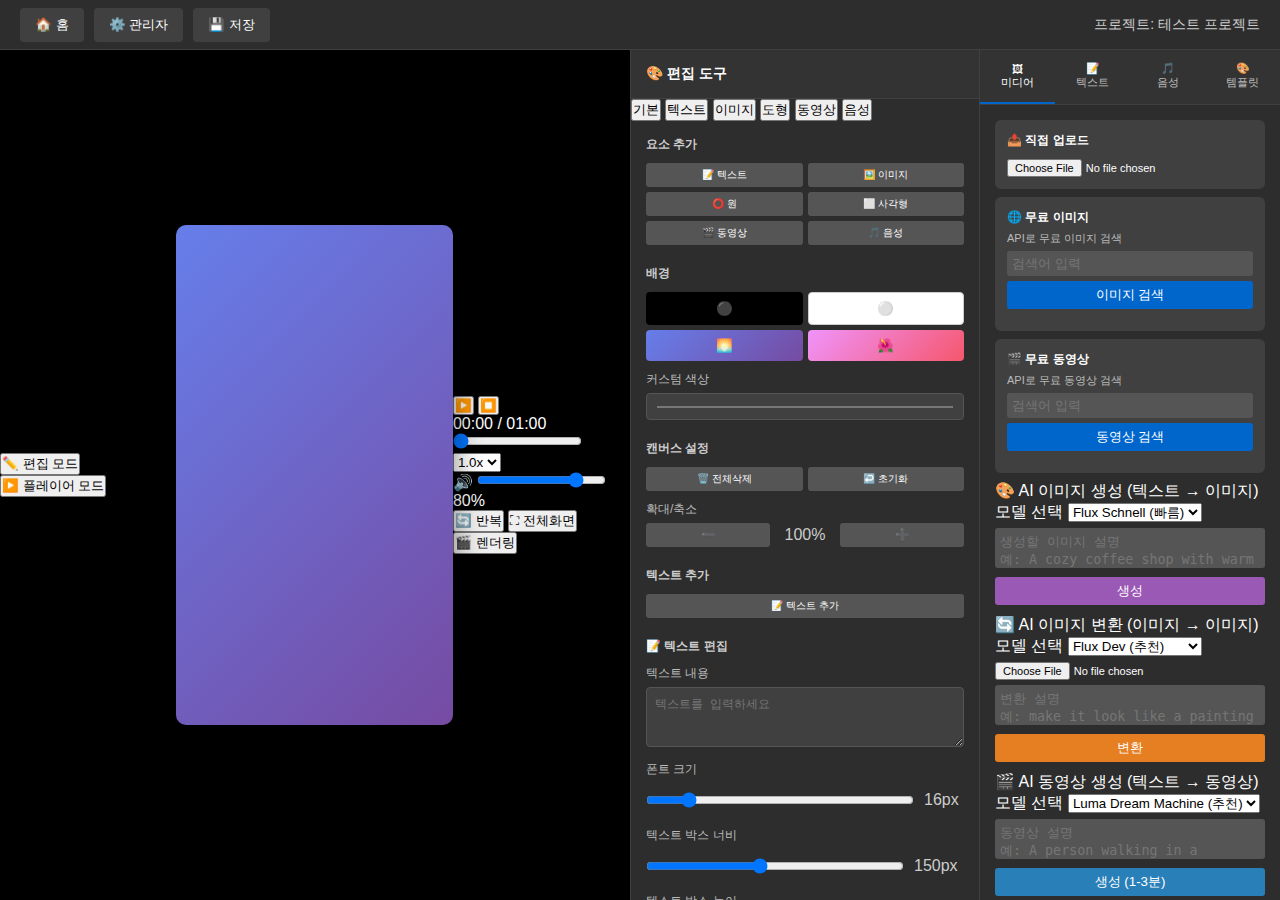
<file: editor_컨트롤드레그.html>
<!DOCTYPE html>
<html lang="ko">
<head>
    <meta charset="UTF-8">
    <meta name="viewport" content="width=device-width, initial-scale=1.0">
    <title>편집 - 쇼츠 퀵에디터</title>
    <link rel="stylesheet" href="css/editor.css">
</head>
<body>
    <!-- 상단 내비게이션 -->
    <div id="navbar">
        <button onclick="goHome()">🏠 홈</button>
        <button onclick="openAdmin()">⚙️ 관리자</button>
        <button onclick="saveProject()">💾 저장</button>
        <div id="project-title">프로젝트: 테스트 프로젝트</div>
    </div>
    
    <!-- 메인 편집 영역 -->
    <div id="main-editor">
        <!-- 캔버스 영역 -->
        <div id="canvas-area">
            <!-- 모드 전환 버튼 -->
            <div class="mode-controls">
                <button id="edit-mode-btn" class="mode-btn active" onclick="switchToEditMode()">
                    ✏️ 편집 모드
                </button>
                <button id="player-mode-btn" class="mode-btn" onclick="switchToPlayerMode()">
                    ▶️ 플레이어 모드
                </button>
            </div>
            
            <!-- 캔버스 -->
            <div id="canvas" ondrop="dropOnCanvas(event)" ondragover="allowDrop(event)">
                <!-- 편집 요소들이 여기에 추가됨 -->
            </div>
            
            <!-- 플레이어 컨트롤 -->
            <div id="player-controls" class="player-controls">
                <!-- 메인 컨트롤 바 -->
                <div class="control-bar">
                    <button id="play-pause-btn" class="play-btn" onclick="togglePlayPause()">▶️</button>
                    <button class="stop-btn" onclick="stopPlayback()">⏹️</button>
                    <div id="time-display" class="time-display">00:00 / 01:00</div>
                </div>
                
                <!-- 타임라인 -->
                <div class="timeline-container">
                    <input type="range" id="timeline-slider" class="timeline-slider" 
                           min="0" max="60" value="0" oninput="seekTo(this.value)">
                    <select id="speed-control" class="speed-control" onchange="changePlaybackSpeed(this.value)">
                        <option value="0.5">0.5x</option>
                        <option value="1" selected>1.0x</option>
                        <option value="1.5">1.5x</option>
                        <option value="2">2.0x</option>
                    </select>
                </div>
                
                <!-- 볼륨 컨트롤 -->
                <div class="volume-container">
                    <span style="color: white;">🔊</span>
                    <input type="range" id="volume-slider" class="volume-slider" 
                           min="0" max="100" value="80" oninput="changeVolume(this.value)">
                    <span id="volume-value" class="volume-value">80%</span>
                </div>
                
                <!-- 플레이어 옵션 -->
                <div class="player-options">
                    <button id="loop-btn" class="option-btn" onclick="toggleLoop()">🔄 반복</button>
                    <button class="option-btn" onclick="toggleFullscreen()">⛶ 전체화면</button>
                    <button class="option-btn render-btn" onclick="renderVideo()">🎬 렌더링</button>
                </div>
            </div>
        </div>
        
        <!-- PPT 편집기 -->
        <div id="ppt-editor">
            <div id="ppt-header">🎨 편집 도구</div>
            
            <!-- 편집기 탭 -->
            <div id="editor-tabs">
                <button class="editor-tab active" onclick="switchEditorTab('basic')">기본</button>
                <button class="editor-tab" onclick="switchEditorTab('text')">텍스트</button>
                <button class="editor-tab" onclick="switchEditorTab('image')">이미지</button>
                <button class="editor-tab" onclick="switchEditorTab('shape')">도형</button>
                <button class="editor-tab" onclick="switchEditorTab('video')">동영상</button>
                <button class="editor-tab" onclick="switchEditorTab('audio')">음성</button>
            </div>
            
            <div id="ppt-content">
                <!-- 기본 탭 -->
                <div id="basic-tab" class="editor-tab-content active">
                    <div class="ppt-section">
                        <h4>요소 추가</h4>
                        <div class="button-group">
                            <button onclick="addQuickText()">📝 텍스트</button>
                            <button onclick="addQuickImage()">🖼️ 이미지</button>
                        </div>
                        <div class="button-group" style="margin-top: 5px;">
                            <button onclick="addQuickShape('circle')">⭕ 원</button>
                            <button onclick="addQuickShape('rectangle')">⬜ 사각형</button>
                        </div>
                        <div class="button-group" style="margin-top: 5px;">
                            <button onclick="addQuickVideo()">🎬 동영상</button>
                            <button onclick="addQuickAudio()">🎵 음성</button>
                        </div>
                    </div>

                    <div class="ppt-section">
                        <h4>배경</h4>
                        <div style="display: grid; grid-template-columns: 1fr 1fr; gap: 5px; margin-bottom: 10px;">
                            <button onclick="changeBackground('#000000')" style="background: #000; color: white; padding: 8px; border: none; border-radius: 4px; cursor: pointer;">⚫</button>
                            <button onclick="changeBackground('#ffffff')" style="background: #fff; color: #000; padding: 8px; border: 1px solid #ccc; border-radius: 4px; cursor: pointer;">⚪</button>
                            <button onclick="changeBackground('linear-gradient(135deg, #667eea 0%, #764ba2 100%)')" style="background: linear-gradient(135deg, #667eea 0%, #764ba2 100%); color: white; padding: 8px; border: none; border-radius: 4px; cursor: pointer;">🌅</button>
                            <button onclick="changeBackground('linear-gradient(135deg, #f093fb 0%, #f5576c 100%)')" style="background: linear-gradient(135deg, #f093fb 0%, #f5576c 100%); color: white; padding: 8px; border: none; border-radius: 4px; cursor: pointer;">🌺</button>
                        </div>
                        <div class="ppt-control">
                            <label>커스텀 색상</label>
                            <input type="color" id="bg-color" onchange="changeBackground(this.value)" value="#667eea">
                        </div>
                    </div>

                    <div class="ppt-section">
                        <h4>캔버스 설정</h4>
                        <div class="button-group">
                            <button onclick="clearCanvas()">🗑️ 전체삭제</button>
                            <button onclick="resetCanvas()">↩️ 초기화</button>
                        </div>
                        <div class="ppt-control" style="margin-top: 10px;">
                            <label>확대/축소</label>
                            <div style="display: flex; align-items: center; gap: 10px;">
                                <button onclick="zoomOut()" style="padding: 5px 10px; background: #555; border: none; color: white; border-radius: 3px; cursor: pointer;">➖</button>
                                <span id="zoom-level" style="color: #ccc; min-width: 50px; text-align: center;">100%</span>
                                <button onclick="zoomIn()" style="padding: 5px 10px; background: #555; border: none; color: white; border-radius: 3px; cursor: pointer;">➕</button>
                            </div>
                        </div>
                    </div>
                </div>

                <!-- 텍스트 탭 -->
                <div id="text-tab" class="editor-tab-content">
                    <div class="ppt-section">
                        <h4>텍스트 추가</h4>
                        <div class="button-group">
                            <button onclick="addQuickText()">📝 텍스트 추가</button>
                        </div>
                    </div>
                    
                    <div class="ppt-section">
                        <h4>📝 텍스트 편집</h4>
                        <div class="ppt-control">
                            <label>텍스트 내용</label>
                            <textarea id="text-content" placeholder="텍스트를 입력하세요" 
                                     oninput="syncTextContent()"
                                     style="width: 100%; height: 60px; padding: 8px; background: #404040; border: 1px solid #555; border-radius: 4px; color: white; resize: vertical;"></textarea>
                        </div>
                        
                        <div class="ppt-control">
                            <label>폰트 크기</label>
                            <div style="display: flex; align-items: center; gap: 10px;">
                                <input type="range" id="text-font-size" min="12" max="48" value="16" 
                                       oninput="updateTextFontSize(this.value)" style="flex: 1;">
                                <span id="text-font-size-value" style="min-width: 40px; color: #ccc;">16px</span>
                            </div>
                        </div>
                        
                        <div class="ppt-control">
                            <label>텍스트 박스 너비</label>
                            <div style="display: flex; align-items: center; gap: 10px;">
                                <input type="range" id="text-width" min="50" max="280" value="150" 
                                       oninput="updateTextWidth(this.value)" style="flex: 1;">
                                <span id="text-width-value" style="min-width: 50px; color: #ccc;">150px</span>
                            </div>
                        </div>
                        
                        <div class="ppt-control">
                            <label>텍스트 박스 높이</label>
                            <div style="display: flex; align-items: center; gap: 10px;">
                                <input type="range" id="text-height" min="30" max="200" value="50" 
                                       oninput="updateTextHeight(this.value)" style="flex: 1;">
                                <span id="text-height-value" style="min-width: 50px; color: #ccc;">50px</span>
                            </div>
                        </div>
                        
                        <div class="ppt-control">
                            <label>글자 색상</label>
                            <input type="color" id="text-color" value="#ffffff" 
                                   onchange="updateTextColor(this.value)" style="width: 100%; height: 30px;">
                        </div>
                        
                        <div class="ppt-control">
                            <label>배경 색상</label>
                            <input type="color" id="text-bg-color" value="#000000" 
                                   onchange="updateTextBgColor(this.value)" style="width: 100%; height: 30px;">
                        </div>
                        
                        <div class="button-group">
                            <button id="text-bold-btn" onclick="toggleTextBold()">B</button>
                            <button id="text-italic-btn" onclick="toggleTextItalic()">I</button>
                            <button id="text-underline-btn" onclick="toggleTextUnderline()">U</button>
                        </div>
                        
                        <div class="ppt-control">
                            <label>위치 조정</label>
                            <div style="display: flex; gap: 10px;">
                                <div style="flex: 1;">
                                    <label style="font-size: 10px;">X</label>
                                    <input type="number" id="text-x" min="0" max="300" 
                                           onchange="updateTextPosition()" 
                                           style="width: 100%; padding: 4px; background: #404040; border: 1px solid #555; border-radius: 4px; color: white;">
                                </div>
                                <div style="flex: 1;">
                                    <label style="font-size: 10px;">Y</label>
                                    <input type="number" id="text-y" min="0" max="500" 
                                           onchange="updateTextPosition()" 
                                           style="width: 100%; padding: 4px; background: #404040; border: 1px solid #555; border-radius: 4px; color: white;">
                                </div>
                            </div>
                        </div>
                    </div>
                    
                    <!-- 레이어 관리 (텍스트용) -->
                    <div class="ppt-section">
                        <h4>레이어 관리</h4>
                        <div class="button-group">
                            <button onclick="bringToFront()">🔼 맨앞으로</button>
                            <button onclick="sendToBack()">🔽 맨뒤로</button>
                        </div>
                        <div class="button-group" style="margin-top: 5px;">
                            <button onclick="moveForward()">⬆️ 앞으로</button>
                            <button onclick="moveBackward()">⬇️ 뒤로</button>
                        </div>
                    </div>

                    <!-- 정렬 도구 (텍스트용) -->
                    <div class="ppt-section">
                        <h4>정렬</h4>
                        <div class="button-group">
                            <button onclick="alignLeft()">⬅️ 왼쪽</button>
                            <button onclick="alignCenter()">↔️ 가운데</button>
                            <button onclick="alignRight()">➡️ 오른쪽</button>
                        </div>
                        <div class="button-group" style="margin-top: 5px;">
                            <button onclick="alignTop()">⬆️ 위</button>
                            <button onclick="alignMiddle()">↕️ 중간</button>
                            <button onclick="alignBottom()">⬇️ 아래</button>
                        </div>
                    </div>
                    
                    <!-- 선택된 요소 관리 (텍스트용) -->
                    <div class="ppt-section">
                        <h4>선택된 요소</h4>
                        <div class="button-group">
                            <button onclick="duplicateElement()">🔄 복제</button>
                            <button onclick="deleteSelectedElement()">🗑️ 삭제</button>
                        </div>
                    </div>
                </div>

                <!-- 이미지 탭 -->
                <div id="image-tab" class="editor-tab-content">
                    <div class="ppt-section">
                        <h4>이미지 추가</h4>
                        <div class="button-group">
                            <button onclick="addQuickImage()">🖼️ 이미지 추가</button>
                        </div>
                    </div>
                    
                    <div class="ppt-section">
                        <h4>🖼️ 이미지 편집</h4>
                        <div class="ppt-control">
                            <label>너비</label>
                            <div style="display: flex; align-items: center; gap: 10px;">
                                <input type="range" id="image-width" min="50" max="280" value="150" 
                                       oninput="updateImageWidth(this.value)" style="flex: 1;">
                                <span id="image-width-value" style="min-width: 50px; color: #ccc;">150px</span>
                            </div>
                        </div>
                        <div class="ppt-control">
                            <label>높이</label>
                            <div style="display: flex; align-items: center; gap: 10px;">
                                <input type="range" id="image-height" min="50" max="450" value="150" 
                                       oninput="updateImageHeight(this.value)" style="flex: 1;">
                                <span id="image-height-value" style="min-width: 50px; color: #ccc;">150px</span>
                            </div>
                        </div>
                        <div class="button-group">
                            <button id="lock-ratio-btn" onclick="toggleAspectRatio()">🔒 비율고정</button>
                            <button onclick="resetImageSize()">↩️ 원래크기</button>
                        </div>
                        
                        <div class="ppt-control">
                            <label>위치 조정</label>
                            <div style="display: flex; gap: 10px;">
                                <div style="flex: 1;">
                                    <label style="font-size: 10px;">X</label>
                                    <input type="number" id="image-x" min="0" max="300" 
                                           onchange="updateImagePosition()" 
                                           style="width: 100%; padding: 4px; background: #404040; border: 1px solid #555; border-radius: 4px; color: white;">
                                </div>
                                <div style="flex: 1;">
                                    <label style="font-size: 10px;">Y</label>
                                    <input type="number" id="image-y" min="0" max="500" 
                                           onchange="updateImagePosition()" 
                                           style="width: 100%; padding: 4px; background: #404040; border: 1px solid #555; border-radius: 4px; color: white;">
                                </div>
                            </div>
                        </div>
                    </div>
                    
                    <div class="ppt-section">
                        <h4>이미지 효과</h4>
                        <div class="ppt-control">
                            <label>투명도</label>
                            <div style="display: flex; align-items: center; gap: 10px;">
                                <input type="range" id="image-opacity" min="0" max="100" value="100" 
                                       oninput="updateImageOpacity(this.value)" style="flex: 1;">
                                <span id="image-opacity-value" style="min-width: 40px; color: #ccc;">100%</span>
                            </div>
                        </div>
                        <div class="ppt-control">
                            <label>회전</label>
                            <div style="display: flex; align-items: center; gap: 10px;">
                                <input type="range" id="image-rotation" min="0" max="360" value="0" 
                                       oninput="updateImageRotation(this.value)" style="flex: 1;">
                                <span id="image-rotation-value" style="min-width: 40px; color: #ccc;">0°</span>
                            </div>
                        </div>
                        <div class="button-group">
                            <button onclick="flipImageH()">↔️ 좌우뒤집기</button>
                            <button onclick="flipImageV()">↕️ 상하뒤집기</button>
                        </div>
                        <div class="button-group" style="margin-top: 5px;">
                            <button onclick="rotateImage(90)">↻ 90° 회전</button>
                            <button onclick="rotateImage(-90)">↺ -90° 회전</button>
                        </div>
                    </div>
                    
                    <div class="ppt-section">
                        <h4>이미지 필터</h4>
                        <div class="button-group">
                            <button onclick="applyImageFilter('none')">🔄 원본</button>
                            <button onclick="applyImageFilter('grayscale')">⚫ 흑백</button>
                        </div>
                        <div class="button-group" style="margin-top: 5px;">
                            <button onclick="applyImageFilter('sepia')">🟤 세피아</button>
                            <button onclick="applyImageFilter('blur')">🌫️ 블러</button>
                        </div>
                    </div>
                    
                    <!-- 레이어 관리 (이미지용) -->
                    <div class="ppt-section">
                        <h4>레이어 관리</h4>
                        <div class="button-group">
                            <button onclick="bringToFront()">🔼 맨앞으로</button>
                            <button onclick="sendToBack()">🔽 맨뒤로</button>
                        </div>
                        <div class="button-group" style="margin-top: 5px;">
                            <button onclick="moveForward()">⬆️ 앞으로</button>
                            <button onclick="moveBackward()">⬇️ 뒤로</button>
                        </div>
                    </div>

                    <!-- 정렬 도구 (이미지용) -->
                    <div class="ppt-section">
                        <h4>정렬</h4>
                        <div class="button-group">
                            <button onclick="alignLeft()">⬅️ 왼쪽</button>
                            <button onclick="alignCenter()">↔️ 가운데</button>
                            <button onclick="alignRight()">➡️ 오른쪽</button>
                        </div>
                        <div class="button-group" style="margin-top: 5px;">
                            <button onclick="alignTop()">⬆️ 위</button>
                            <button onclick="alignMiddle()">↕️ 중간</button>
                            <button onclick="alignBottom()">⬇️ 아래</button>
                        </div>
                    </div>
                    
                    <!-- 선택된 요소 관리 (이미지용) -->
                    <div class="ppt-section">
                        <h4>선택된 요소</h4>
                        <div class="button-group">
                            <button onclick="duplicateElement()">🔄 복제</button>
                            <button onclick="deleteSelectedElement()">🗑️ 삭제</button>
                        </div>
                    </div>
                </div>

                <!-- 도형 탭 -->
                <div id="shape-tab" class="editor-tab-content">
                    <div class="ppt-section">
                        <h4>도형 추가</h4>
                        <div class="button-group">
                            <button onclick="addQuickShape('circle')">⭕ 원 추가</button>
                            <button onclick="addQuickShape('rectangle')">⬜ 사각형 추가</button>
                        </div>
                    </div>
                    
                    <div class="ppt-section">
                        <h4>🔺 도형 편집</h4>
                        
                        <div class="ppt-control">
                            <label>도형 너비</label>
                            <div style="display: flex; align-items: center; gap: 10px;">
                                <input type="range" id="shape-width" min="20" max="280" value="120" 
                                       oninput="updateShapeWidth(this.value)" style="flex: 1;">
                                <span id="shape-width-value" style="min-width: 50px; color: #ccc;">120px</span>
                            </div>
                        </div>
                        
                        <div class="ppt-control">
                            <label>도형 높이</label>
                            <div style="display: flex; align-items: center; gap: 10px;">
                                <input type="range" id="shape-height" min="20" max="200" value="80" 
                                       oninput="updateShapeHeight(this.value)" style="flex: 1;">
                                <span id="shape-height-value" style="min-width: 50px; color: #ccc;">80px</span>
                            </div>
                        </div>
                        
                        <div class="button-group">
                            <button id="shape-lock-ratio-btn" onclick="toggleShapeAspectRatio()">🔒 비율고정</button>
                            <button onclick="resetShapeSize()">↩️ 원래크기</button>
                        </div>
                        
                        <div class="ppt-control">
                            <label>위치 조정</label>
                            <div style="display: flex; gap: 10px;">
                                <div style="flex: 1;">
                                    <label style="font-size: 10px;">X</label>
                                    <input type="number" id="shape-x" min="0" max="300" 
                                           onchange="updateShapePosition()" 
                                           style="width: 100%; padding: 4px; background: #404040; border: 1px solid #555; border-radius: 4px; color: white;">
                                </div>
                                <div style="flex: 1;">
                                    <label style="font-size: 10px;">Y</label>
                                    <input type="number" id="shape-y" min="0" max="500" 
                                           onchange="updateShapePosition()" 
                                           style="width: 100%; padding: 4px; background: #404040; border: 1px solid #555; border-radius: 4px; color: white;">
                                </div>
                            </div>
                        </div>
                    </div>
                    
                    <div class="ppt-section">
                        <h4>도형 스타일</h4>
                        <div class="ppt-control">
                            <label>배경 색상</label>
                            <input type="color" id="shape-bg-color" value="#667eea" 
                                   onchange="updateShapeBgColor(this.value)" style="width: 100%; height: 30px;">
                        </div>
                        
                        <div class="ppt-control">
                            <label>테두리 색상</label>
                            <input type="color" id="shape-border-color" value="#333333" 
                                   onchange="updateShapeBorderColor(this.value)" style="width: 100%; height: 30px;">
                        </div>
                        
                        <div class="ppt-control">
                            <label>테두리 두께</label>
                            <div style="display: flex; align-items: center; gap: 10px;">
                                <input type="range" id="shape-border-width" min="0" max="10" value="0" 
                                       oninput="updateShapeBorderWidth(this.value)" style="flex: 1;">
                                <span id="shape-border-width-value" style="min-width: 40px; color: #ccc;">0px</span>
                            </div>
                        </div>
                        
                        <div class="ppt-control">
                            <label>투명도</label>
                            <div style="display: flex; align-items: center; gap: 10px;">
                                <input type="range" id="shape-opacity" min="0" max="100" value="100" 
                                       oninput="updateShapeOpacity(this.value)" style="flex: 1;">
                                <span id="shape-opacity-value" style="min-width: 40px; color: #ccc;">100%</span>
                            </div>
                        </div>
                        
                        <div class="ppt-control">
                            <label>회전</label>
                            <div style="display: flex; align-items: center; gap: 10px;">
                                <input type="range" id="shape-rotation" min="0" max="360" value="0" 
                                       oninput="updateShapeRotation(this.value)" style="flex: 1;">
                                <span id="shape-rotation-value" style="min-width: 40px; color: #ccc;">0°</span>
                            </div>
                        </div>
                        
                        <div class="button-group">
                            <button onclick="rotateShape(90)">↻ 90° 회전</button>
                            <button onclick="rotateShape(-90)">↺ -90° 회전</button>
                        </div>
                    </div>
                    
                    <!-- 레이어 관리 (도형용) -->
                    <div class="ppt-section">
                        <h4>레이어 관리</h4>
                        <div class="button-group">
                            <button onclick="bringToFront()">🔼 맨앞으로</button>
                            <button onclick="sendToBack()">🔽 맨뒤로</button>
                        </div>
                        <div class="button-group" style="margin-top: 5px;">
                            <button onclick="moveForward()">⬆️ 앞으로</button>
                            <button onclick="moveBackward()">⬇️ 뒤로</button>
                        </div>
                    </div>

                    <!-- 정렬 도구 (도형용) -->
                    <div class="ppt-section">
                        <h4>정렬</h4>
                        <div class="button-group">
                            <button onclick="alignLeft()">⬅️ 왼쪽</button>
                            <button onclick="alignCenter()">↔️ 가운데</button>
                            <button onclick="alignRight()">➡️ 오른쪽</button>
                        </div>
                        <div class="button-group" style="margin-top: 5px;">
                            <button onclick="alignTop()">⬆️ 위</button>
                            <button onclick="alignMiddle()">↕️ 중간</button>
                            <button onclick="alignBottom()">⬇️ 아래</button>
                        </div>
                    </div>
                    
                    <!-- 선택된 요소 관리 (도형용) -->
                    <div class="ppt-section">
                        <h4>선택된 요소</h4>
                        <div class="button-group">
                            <button onclick="duplicateElement()">🔄 복제</button>
                            <button onclick="deleteSelectedElement()">🗑️ 삭제</button>
                        </div>
                    </div>
                </div>

                <!-- 동영상 탭 -->
                <div id="video-tab" class="editor-tab-content">
                    <div class="ppt-section">
                        <h4>동영상 추가</h4>
                        <div class="button-group">
                            <button onclick="addQuickVideo()">🎬 동영상 추가</button>
                        </div>
                    </div>
                    
                    <div class="ppt-section">
                        <h4>🎬 동영상 편집</h4>
                        <div class="ppt-control">
                            <label>동영상 크기</label>
                            <div style="display: flex; align-items: center; gap: 10px;">
                                <input type="range" id="video-scale" min="50" max="200" value="100" 
                                       oninput="updateVideoScale(this.value)" style="flex: 1;">
                                <span id="video-scale-value" style="min-width: 50px; color: #ccc;">100%</span>
                            </div>
                        </div>
                        
                        <div class="ppt-control">
                            <label>재생 속도</label>
                            <select id="video-speed" onchange="updateVideoSpeed(this.value)" style="width: 100%; padding: 8px; background: #404040; border: 1px solid #555; border-radius: 4px; color: white;">
                                <option value="0.5">0.5배속</option>
                                <option value="1" selected>1.0배속</option>
                                <option value="1.5">1.5배속</option>
                                <option value="2">2.0배속</option>
                            </select>
                        </div>
                        
                        <div class="button-group">
                            <button onclick="muteVideo()">🔇 음소거</button>
                            <button onclick="loopVideo()">🔄 반복재생</button>
                        </div>
                        
                        <div class="ppt-control">
                            <label>동영상 위치</label>
                            <div style="display: flex; gap: 10px;">
                                <div style="flex: 1;">
                                    <label style="font-size: 10px;">X</label>
                                    <input type="number" id="video-x" min="0" max="300" 
                                           onchange="updateVideoPosition()" 
                                           style="width: 100%; padding: 4px; background: #404040; border: 1px solid #555; border-radius: 4px; color: white;">
                                </div>
                                <div style="flex: 1;">
                                    <label style="font-size: 10px;">Y</label>
                                    <input type="number" id="video-y" min="0" max="500" 
                                           onchange="updateVideoPosition()" 
                                           style="width: 100%; padding: 4px; background: #404040; border: 1px solid #555; border-radius: 4px; color: white;">
                                </div>
                            </div>
                        </div>
                    </div>
                    
                    <!-- 레이어 관리 (동영상용) -->
                    <div class="ppt-section">
                        <h4>레이어 관리</h4>
                        <div class="button-group">
                            <button onclick="bringToFront()">🔼 맨앞으로</button>
                            <button onclick="sendToBack()">🔽 맨뒤로</button>
                        </div>
                        <div class="button-group" style="margin-top: 5px;">
                            <button onclick="moveForward()">⬆️ 앞으로</button>
                            <button onclick="moveBackward()">⬇️ 뒤로</button>
                        </div>
                    </div>

                    <!-- 정렬 도구 (동영상용) -->
                    <div class="ppt-section">
                        <h4>정렬</h4>
                        <div class="button-group">
                            <button onclick="alignLeft()">⬅️ 왼쪽</button>
                            <button onclick="alignCenter()">↔️ 가운데</button>
                            <button onclick="alignRight()">➡️ 오른쪽</button>
                        </div>
                        <div class="button-group" style="margin-top: 5px;">
                            <button onclick="alignTop()">⬆️ 위</button>
                            <button onclick="alignMiddle()">↕️ 중간</button>
                            <button onclick="alignBottom()">⬇️ 아래</button>
                        </div>
                    </div>
                    
                    <!-- 선택된 요소 관리 (동영상용) -->
                    <div class="ppt-section">
                        <h4>선택된 요소</h4>
                        <div class="button-group">
                            <button onclick="duplicateElement()">🔄 복제</button>
                            <button onclick="deleteSelectedElement()">🗑️ 삭제</button>
                        </div>
                    </div>
                </div>

                <!-- 음성 탭 -->
                <div id="audio-tab" class="editor-tab-content">
                    <div class="ppt-section">
                        <h4>음성 추가</h4>
                        <div class="button-group">
                            <button onclick="addQuickAudio()">🎵 음성 추가</button>
                        </div>
                    </div>
                    
                    <div class="ppt-section">
                        <h4>🎵 음성 편집</h4>
                        <div class="ppt-control">
                            <label>음량</label>
                            <div style="display: flex; align-items: center; gap: 10px;">
                                <input type="range" id="audio-volume" min="0" max="100" value="80" 
                                       oninput="updateAudioVolume(this.value)" style="flex: 1;">
                                <span id="audio-volume-value" style="min-width: 40px; color: #ccc;">80%</span>
                            </div>
                        </div>
                        
                        <div class="ppt-control">
                            <label>페이드 효과</label>
                            <div class="button-group">
                                <button onclick="applyFadeIn()">📈 페이드인</button>
                                <button onclick="applyFadeOut()">📉 페이드아웃</button>
                            </div>
                        </div>
                        
                        <div class="ppt-control">
                            <label>오디오 필터</label>
                            <select id="audio-filter" onchange="applyAudioFilter(this.value)" style="width: 100%; padding: 8px; background: #404040; border: 1px solid #555; border-radius: 4px; color: white;">
                                <option value="none">필터 없음</option>
                                <option value="reverb">리버브</option>
                                <option value="echo">에코</option>
                                <option value="bass">저음 강화</option>
                            </select>
                        </div>
                        
                        <div class="button-group">
                            <button onclick="muteAudio()">🔇 음소거</button>
                            <button onclick="soloAudio()">🎧 솔로</button>
                        </div>
                    </div>
                    
                    <!-- 레이어 관리 (음성용) -->
                    <div class="ppt-section">
                        <h4>레이어 관리</h4>
                        <div class="button-group">
                            <button onclick="bringToFront()">🔼 맨앞으로</button>
                            <button onclick="sendToBack()">🔽 맨뒤로</button>
                        </div>
                        <div class="button-group" style="margin-top: 5px;">
                            <button onclick="moveForward()">⬆️ 앞으로</button>
                            <button onclick="moveBackward()">⬇️ 뒤로</button>
                        </div>
                    </div>
                    
                    <!-- 선택된 요소 관리 (음성용) -->
                    <div class="ppt-section">
                        <h4>선택된 요소</h4>
                        <div class="button-group">
                            <button onclick="duplicateElement()">🔄 복제</button>
                            <button onclick="deleteSelectedElement()">🗑️ 삭제</button>
                        </div>
                    </div>
                </div>
            </div>
        </div>
        
        <!-- 소스 패널 -->
        <div id="source-panel">
            <div id="source-tabs">
                <button class="source-tab active" onclick="switchTab('media')">🖼<br>미디어</button>
                <button class="source-tab" onclick="switchTab('text')">📝<br>텍스트</button>
                <button class="source-tab" onclick="switchTab('audio')">🎵<br>음성</button>
                <button class="source-tab" onclick="switchTab('template')">🎨<br>템플릿</button>
            </div>
            
            <div id="source-content">
                <!-- 미디어 소스 -->
                <div id="media-sources" class="source-section active">
                    <!-- templates/media-panel.html 내용이 여기에 로드됩니다 -->
                </div>
                
                <!-- 텍스트 소스 -->
                <div id="text-sources" class="source-section">
                    <div class="source-item" draggable="true" ondragstart="dragStart(event)" data-type="text" data-content="제목 텍스트">
                        <div class="source-item-title">📝 제목</div>
                        <div class="source-item-desc">메인 제목용 텍스트</div>
                    </div>
                    
                    <div class="source-item" draggable="true" ondragstart="dragStart(event)" data-type="text" data-content="설명 텍스트">
                        <div class="source-item-title">💬 설명</div>
                        <div class="source-item-desc">부제목이나 설명용</div>
                    </div>
                    
                    <div class="source-item" draggable="true" ondragstart="dragStart(event)" data-type="text" data-content="클릭하세요!">
                        <div class="source-item-title">🎯 CTA</div>
                        <div class="source-item-desc">행동 유도 메시지</div>
                    </div>
                    
                    <div class="source-item">
                        <div class="source-item-title">📜 대본 작성</div>
                        <div class="source-item-desc">동영상 대본</div>
                        <div class="button-group">
                            <button onclick="showScriptEditor('manual')">직접작성</button>
                            <button onclick="showScriptEditor('ai')">AI작성</button>
                        </div>
                    </div>
                    
                    <div class="source-item">
                        <div class="source-item-title">🎙️ 내레이션</div>
                        <div class="source-item-desc">음성 대본</div>
                        <div class="button-group">
                            <button onclick="showNarrationEditor('manual')">직접작성</button>
                            <button onclick="showNarrationEditor('ai')">AI작성</button>
                        </div>
                    </div>
                </div>
                
                <!-- 음성 소스 -->
                <div id="audio-sources" class="source-section">
                    <!-- templates/audio-panel.html 내용이 여기에 로드됩니다 -->
                </div>
                
                <!-- 템플릿 소스 -->
                <div id="template-sources" class="source-section">
                    <!-- templates/template-panel.html 내용이 여기에 로드됩니다 -->
                </div>
            </div>
        </div>
    </div>
    
    <!-- JavaScript 파일들 로드 -->
    <script src="js/utils.js"></script>
    <script src="js/canvas.js"></script>
    <script src="js/navigation.js"></script>
    <script src="js/tabs.js"></script>
    <script src="js/dragdrop.js"></script>
    <script src="js/editor.js"></script>
    <script src="js/media.js"></script>
    <script src="js/audio.js"></script>
    <script src="js/text.js"></script>
    <script src="js/template.js"></script>
    <script src="js/init.js"></script>
    
    <script>
        // ========== 탭 전환 함수 ==========
function switchEditorTab(tabName) {
    // 모든 탭 비활성화
    const tabs = document.querySelectorAll('.editor-tab');
    const contents = document.querySelectorAll('.editor-tab-content');
    
    tabs.forEach(tab => {
        tab.classList.remove('active');
        tab.style.backgroundColor = '#555';
        tab.style.color = '#ccc';
    });
    contents.forEach(content => content.classList.remove('active'));
    
    // 선택된 탭 활성화
    const selectedTab = document.querySelector(`[onclick="switchEditorTab('${tabName}')"]`);
    const selectedContent = document.getElementById(`${tabName}-tab`);
    
    if (selectedTab) {
        selectedTab.classList.add('active');
        selectedTab.style.backgroundColor = '#007bff';
        selectedTab.style.color = 'white';
    }
    if (selectedContent) selectedContent.classList.add('active');
            
            // 텍스트 탭으로 전환할 때 선택된 텍스트 요소가 있으면 편집 도구에 로드
            if (tabName === 'text' && selectedElement && selectedElement.classList.contains('canvas-text')) {
                loadTextToEditor(selectedElement);
            }
            
            console.log('편집기 탭 전환:', tabName);
        }
        
        // ========== 텍스트 편집 함수들 ==========
        function updateTextFontSize(size) {
            if (!selectedElement || !selectedElement.classList.contains('canvas-text')) return;
            selectedElement.style.fontSize = size + 'px';
            document.getElementById('text-font-size-value').textContent = size + 'px';
            saveCanvasState();
        }
        
        function updateTextColor(color) {
            if (!selectedElement || !selectedElement.classList.contains('canvas-text')) return;
            selectedElement.style.color = color;
            saveCanvasState();
        }
        
        function updateTextBgColor(color) {
            if (!selectedElement || !selectedElement.classList.contains('canvas-text')) return;
            selectedElement.style.backgroundColor = color;
            saveCanvasState();
        }
        
        function toggleTextBold() {
            if (!selectedElement || !selectedElement.classList.contains('canvas-text')) return;
            const currentWeight = selectedElement.style.fontWeight;
            selectedElement.style.fontWeight = currentWeight === 'bold' ? 'normal' : 'bold';
            
            const btn = document.getElementById('text-bold-btn');
            if (btn) {
                btn.classList.toggle('active');
            }
            saveCanvasState();
        }
        
        function toggleTextItalic() {
            if (!selectedElement || !selectedElement.classList.contains('canvas-text')) return;
            const currentStyle = selectedElement.style.fontStyle;
            selectedElement.style.fontStyle = currentStyle === 'italic' ? 'normal' : 'italic';
            
            const btn = document.getElementById('text-italic-btn');
            if (btn) {
                btn.classList.toggle('active');
            }
            saveCanvasState();
        }
        
        function toggleTextUnderline() {
            if (!selectedElement || !selectedElement.classList.contains('canvas-text')) return;
            const currentDecoration = selectedElement.style.textDecoration;
            selectedElement.style.textDecoration = currentDecoration === 'underline' ? 'none' : 'underline';
            
            const btn = document.getElementById('text-underline-btn');
            if (btn) {
                btn.classList.toggle('active');
            }
            saveCanvasState();
        }
        
        // 텍스트 내용 실시간 연동
        function syncTextContent() {
            const textContent = document.getElementById('text-content');
            if (textContent && selectedElement && selectedElement.classList.contains('canvas-text')) {
                selectedElement.innerHTML = textContent.value;
                saveCanvasState();
            }
        }
        
        // 선택된 텍스트 요소의 값을 편집 도구에 반영
        function loadTextToEditor(element) {
            if (!element || !element.classList.contains('canvas-text')) return;
            
            const textContent = document.getElementById('text-content');
            const textColor = document.getElementById('text-color');
            const textBgColor = document.getElementById('text-bg-color');
            const textFontSize = document.getElementById('text-font-size');
            const textWidth = document.getElementById('text-width');
            const textHeight = document.getElementById('text-height');
            const textX = document.getElementById('text-x');
            const textY = document.getElementById('text-y');
            
            if (textContent) {
                textContent.value = element.textContent || element.innerHTML;
            }
            if (textColor) {
                textColor.value = rgb2hex(element.style.color) || '#ffffff';
            }
            if (textBgColor) {
                textBgColor.value = rgb2hex(element.style.backgroundColor) || '#000000';
            }
            if (textFontSize) {
                const fontSize = parseInt(element.style.fontSize) || 16;
                textFontSize.value = fontSize;
                document.getElementById('text-font-size-value').textContent = fontSize + 'px';
            }
            if (textWidth) {
                const width = parseInt(element.style.width) || 150;
                textWidth.value = width;
                document.getElementById('text-width-value').textContent = width + 'px';
            }
            if (textHeight) {
                const height = parseInt(element.style.height) || 50;
                textHeight.value = height;
                document.getElementById('text-height-value').textContent = height + 'px';
            }
            if (textX) {
                textX.value = parseInt(element.style.left) || 0;
            }
            if (textY) {
                textY.value = parseInt(element.style.top) || 0;
            }
        }
        
        // RGB를 HEX로 변환하는 헬퍼 함수
        function rgb2hex(rgb) {
            if (!rgb || rgb.indexOf("rgb") === -1) return rgb;
            
            rgb = rgb.match(/^rgb\((\d+),\s*(\d+),\s*(\d+)\)$/);
            if (!rgb) return "#000000";
            
            function hex(x) {
                return ("0" + parseInt(x).toString(16)).slice(-2);
            }
            return "#" + hex(rgb[1]) + hex(rgb[2]) + hex(rgb[3]);
        }
        
        // ========== 요소 추가 함수들 ==========
        function addQuickText() {
            // 텍스트 요소 추가
            const canvas = document.getElementById('canvas');
            const textElement = document.createElement('div');
            textElement.className = 'canvas-element canvas-text';
            textElement.innerHTML = '텍스트 입력';
            textElement.contentEditable = true;
            textElement.style.position = 'absolute';
            textElement.style.left = '50px';
            textElement.style.top = '50px';
            textElement.style.cursor = 'move';
            
            // 드래그 기능을 위한 이벤트 처리
            let isDragging = false;
            let startX, startY, initialX, initialY;
            
            textElement.addEventListener('mousedown', function(e) {
                // 텍스트 편집 중이 아닐 때만 드래그 시작
                if (!this.isContentEditable || e.ctrlKey) {
                    isDragging = true;
                    startX = e.clientX;
                    startY = e.clientY;
                    initialX = parseInt(this.style.left) || 0;
                    initialY = parseInt(this.style.top) || 0;
                    this.style.cursor = 'grabbing';
                    e.preventDefault();
                }
            });
            
            document.addEventListener('mousemove', function(e) {
                if (isDragging && textElement) {
                    const deltaX = e.clientX - startX;
                    const deltaY = e.clientY - startY;
                    textElement.style.left = (initialX + deltaX) + 'px';
                    textElement.style.top = (initialY + deltaY) + 'px';
                }
            });
            
            document.addEventListener('mouseup', function() {
                if (isDragging && textElement) {
                    isDragging = false;
                    textElement.style.cursor = 'move';
                }
            });
            
            textElement.onclick = function() {
    selectElement(this);
    switchEditorTab('text'); // 이 줄 추가
    loadTextToEditor(this);
};

            // 여기에 추가
textElement.addEventListener('input', function() {
    const textContent = document.getElementById('text-content');
    if (textContent && document.getElementById('text-tab').classList.contains('active')) {
        textContent.value = this.textContent || this.innerHTML;
    }
});

textElement.addEventListener('blur', function() {
    const textContent = document.getElementById('text-content');
    if (textContent && document.getElementById('text-tab').classList.contains('active')) {
        textContent.value = this.textContent || this.innerHTML;
    }
});
            canvas.appendChild(textElement);
            
            // 텍스트 탭으로 이동
            switchEditorTab('text');
            
            // 요소 선택
            if (typeof selectElement === 'function') {
                selectElement(textElement);
            }
            
            console.log('텍스트 요소 추가 및 텍스트 탭으로 이동');
        }
        
        function addQuickImage() {
            // 파일 선택 다이얼로그 열기
            const input = document.createElement('input');
            input.type = 'file';
            input.accept = 'image/*';
            
            input.onchange = function(e) {
                const file = e.target.files[0];
                if (file) {
                    const reader = new FileReader();
                    reader.onload = function(event) {
                        // 이미지 요소 추가
                        const canvas = document.getElementById('canvas');
                        const imgElement = document.createElement('img');
                        imgElement.className = 'canvas-element canvas-image';
                        imgElement.src = event.target.result;
                        imgElement.style.position = 'absolute';
                        imgElement.style.left = '50px';
                        imgElement.style.top = '100px';
                        imgElement.style.width = '100px';
                        imgElement.style.height = 'auto';
                        imgElement.style.cursor = 'move';
// 드래그 기능 추가
let isDragging = false;
let startX, startY, initialX, initialY;

imgElement.addEventListener('mousedown', function(e) {
    if (e.ctrlKey) {
        isDragging = true;
        startX = e.clientX;
        startY = e.clientY;
        initialX = parseInt(this.style.left) || 0;
        initialY = parseInt(this.style.top) || 0;
        this.style.cursor = 'grabbing';
        e.preventDefault();
    }
});

document.addEventListener('mousemove', function(e) {
    if (isDragging && imgElement) {
        const deltaX = e.clientX - startX;
        const deltaY = e.clientY - startY;
        imgElement.style.left = (initialX + deltaX) + 'px';
        imgElement.style.top = (initialY + deltaY) + 'px';
    }
});

document.addEventListener('mouseup', function() {
    if (isDragging && imgElement) {
        isDragging = false;
        imgElement.style.cursor = 'move';
    }
});
imgElement.onclick = function() {
    selectElement(this);
    switchEditorTab('image'); // 이 줄 추가
};
                        
                        canvas.appendChild(imgElement);
                        
                        // 요소 선택
                        if (typeof selectElement === 'function') {
                            selectElement(imgElement);
                        }
                        
                        console.log('이미지 요소 추가');
                    };
                    reader.readAsDataURL(file);
                }
            };
            
            input.click();
            
            // 이미지 탭으로 이동
            switchEditorTab('image');
            console.log('이미지 파일 선택 및 이미지 탭으로 이동');
        }
        
        function addQuickShape(shapeType) {
            // 도형 요소 추가
            const canvas = document.getElementById('canvas');
            const shapeElement = document.createElement('div');
            shapeElement.className = 'canvas-element canvas-shape';
            shapeElement.style.position = 'absolute';
            shapeElement.style.left = '50px';
            shapeElement.style.top = '150px';
            shapeElement.style.width = '80px';
            shapeElement.style.height = '80px';
            shapeElement.style.cursor = 'move';
            
            if (shapeType === 'circle') {
                shapeElement.style.borderRadius = '50%';
                shapeElement.style.backgroundColor = '#667eea';
            } else if (shapeType === 'rectangle') {
                shapeElement.style.backgroundColor = '#667eea';
            }
// 드래그 기능 추가
let isDragging = false;
let startX, startY, initialX, initialY;

shapeElement.addEventListener('mousedown', function(e) {
    if (e.ctrlKey) {
        isDragging = true;
        startX = e.clientX;
        startY = e.clientY;
        initialX = parseInt(this.style.left) || 0;
        initialY = parseInt(this.style.top) || 0;
        this.style.cursor = 'grabbing';
        e.preventDefault();
    }
});

document.addEventListener('mousemove', function(e) {
    if (isDragging && shapeElement) {
        const deltaX = e.clientX - startX;
        const deltaY = e.clientY - startY;
        shapeElement.style.left = (initialX + deltaX) + 'px';
        shapeElement.style.top = (initialY + deltaY) + 'px';
    }
});

document.addEventListener('mouseup', function() {
    if (isDragging && shapeElement) {
        isDragging = false;
        shapeElement.style.cursor = 'move';
    }
});
            
shapeElement.onclick = function() {
    selectElement(this);
    switchEditorTab('shape'); // 이 줄 추가
};
            
            canvas.appendChild(shapeElement);
            
            // 도형 탭으로 이동
            switchEditorTab('shape');
            
            // 요소 선택
            if (typeof selectElement === 'function') {
                selectElement(shapeElement);
            }
            
            console.log(`${shapeType} 도형 추가 및 도형 탭으로 이동`);
        }
        
        function addQuickVideo() {
            // 동영상 파일 선택 다이얼로그 열기
            const input = document.createElement('input');
            input.type = 'file';
            input.accept = 'video/*';
            
            input.onchange = function(e) {
                const file = e.target.files[0];
                if (file) {
                    // 동영상 요소 추가
                    const canvas = document.getElementById('canvas');
                    const videoElement = document.createElement('video');
                    videoElement.className = 'canvas-element canvas-video';
                    videoElement.src = URL.createObjectURL(file);
                    videoElement.controls = true;
                    videoElement.style.position = 'absolute';
                    videoElement.style.left = '50px';
                    videoElement.style.top = '200px';
                    videoElement.style.width = '120px';
                    videoElement.style.height = 'auto';
                    videoElement.style.cursor = 'move';
// 드래그 기능 추가
let isDragging = false;
let startX, startY, initialX, initialY;

videoElement.addEventListener('mousedown', function(e) {
    if (e.ctrlKey) {
        isDragging = true;
        startX = e.clientX;
        startY = e.clientY;
        initialX = parseInt(this.style.left) || 0;
        initialY = parseInt(this.style.top) || 0;
        this.style.cursor = 'grabbing';
        e.preventDefault();
    }
});

document.addEventListener('mousemove', function(e) {
    if (isDragging && videoElement) {
        const deltaX = e.clientX - startX;
        const deltaY = e.clientY - startY;
        videoElement.style.left = (initialX + deltaX) + 'px';
        videoElement.style.top = (initialY + deltaY) + 'px';
    }
});

document.addEventListener('mouseup', function() {
    if (isDragging && videoElement) {
        isDragging = false;
        videoElement.style.cursor = 'move';
    }
});
                    videoElement.onclick = function() {
    selectElement(this);
    switchEditorTab('video'); // 이 줄 추가
};
                    
                    canvas.appendChild(videoElement);
                    
                    // 요소 선택
                    if (typeof selectElement === 'function') {
                        selectElement(videoElement);
                    }
                    
                    console.log('동영상 요소 추가');
                }
            };
            
            input.click();
            
            // 동영상 탭으로 이동
            switchEditorTab('video');
            console.log('동영상 파일 선택 및 동영상 탭으로 이동');
        }
        
        function addQuickAudio() {
            // 음성 파일 선택 다이얼로그 열기
            const input = document.createElement('input');
            input.type = 'file';
            input.accept = 'audio/*';
            
            input.onchange = function(e) {
                const file = e.target.files[0];
                if (file) {
                    // 음성 요소 추가 (화면에는 보이지 않는 컨트롤러)
                    const canvas = document.getElementById('canvas');
                    const audioElement = document.createElement('audio');
                    audioElement.className = 'canvas-element canvas-audio';
                    audioElement.src = URL.createObjectURL(file);
                    audioElement.controls = true;
                    audioElement.style.position = 'absolute';
                    audioElement.style.left = '50px';
                    audioElement.style.top = '250px';
                    audioElement.style.width = '200px';
                    audioElement.style.cursor = 'move';
// 드래그 기능 추가
let isDragging = false;
let startX, startY, initialX, initialY;

audioElement.addEventListener('mousedown', function(e) {
    if (e.ctrlKey) {
        isDragging = true;
        startX = e.clientX;
        startY = e.clientY;
        initialX = parseInt(this.style.left) || 0;
        initialY = parseInt(this.style.top) || 0;
        this.style.cursor = 'grabbing';
        e.preventDefault();
    }
});

document.addEventListener('mousemove', function(e) {
    if (isDragging && audioElement) {
        const deltaX = e.clientX - startX;
        const deltaY = e.clientY - startY;
        audioElement.style.left = (initialX + deltaX) + 'px';
        audioElement.style.top = (initialY + deltaY) + 'px';
    }
});

document.addEventListener('mouseup', function() {
    if (isDragging && audioElement) {
        isDragging = false;
        audioElement.style.cursor = 'move';
    }
});
                    audioElement.onclick = function() {
    selectElement(this);
    switchEditorTab('audio'); // 이 줄 추가
};
                    
                    canvas.appendChild(audioElement);
                    
                    // 요소 선택
                    if (typeof selectElement === 'function') {
                        selectElement(audioElement);
                    }
                    
                    console.log('음성 요소 추가');
                }
            };
            
            input.click();
            
            // 음성 탭으로 이동
            switchEditorTab('audio');
            console.log('음성 파일 선택 및 음성 탭으로 이동');
        }
        
        // ========== 텍스트 크기 조절 함수들 (새로 추가) ==========
        function updateTextWidth(width) {
            if (!selectedElement || !selectedElement.classList.contains('canvas-text')) return;
            
            selectedElement.style.width = width + 'px';
            document.getElementById('text-width-value').textContent = width + 'px';
            
            // 리사이즈 핸들 업데이트
            if (typeof updateResizeHandles === 'function') {
                updateResizeHandles();
            }
            
            saveCanvasState();
        }
        
        function updateTextHeight(height) {
            if (!selectedElement || !selectedElement.classList.contains('canvas-text')) return;
            
            selectedElement.style.height = height + 'px';
            document.getElementById('text-height-value').textContent = height + 'px';
            
            // 리사이즈 핸들 업데이트
            if (typeof updateResizeHandles === 'function') {
                updateResizeHandles();
            }
            
            saveCanvasState();
        }
        
        function updateTextPosition() {
            if (!selectedElement || !selectedElement.classList.contains('canvas-text')) return;
            
            const x = document.getElementById('text-x').value;
            const y = document.getElementById('text-y').value;
            
            selectedElement.style.left = x + 'px';
            selectedElement.style.top = y + 'px';
            
            // 리사이즈 핸들 업데이트
            if (typeof updateResizeHandles === 'function') {
                updateResizeHandles();
            }
            
            saveCanvasState();
        }
        
        // ========== 이미지 위치 조절 함수 (새로 추가) ==========
        function updateImageWidth(width) {
            if (!selectedElement || !selectedElement.classList.contains('canvas-image')) return;
            
            selectedElement.style.width = width + 'px';
            document.getElementById('image-width-value').textContent = width + 'px';
            
            // 리사이즈 핸들 업데이트
            if (typeof updateResizeHandles === 'function') {
                updateResizeHandles();
            }
            
            saveCanvasState();
        }
        
        function updateImageHeight(height) {
            if (!selectedElement || !selectedElement.classList.contains('canvas-image')) return;
            
            selectedElement.style.height = height + 'px';
            document.getElementById('image-height-value').textContent = height + 'px';
            
            // 리사이즈 핸들 업데이트
            if (typeof updateResizeHandles === 'function') {
                updateResizeHandles();
            }
            
            saveCanvasState();
        }
        
        function updateImagePosition() {
            if (!selectedElement || !selectedElement.classList.contains('canvas-image')) return;
            
            const x = document.getElementById('image-x').value;
            const y = document.getElementById('image-y').value;
            
            selectedElement.style.left = x + 'px';
            selectedElement.style.top = y + 'px';
            
            // 리사이즈 핸들 업데이트
            if (typeof updateResizeHandles === 'function') {
                updateResizeHandles();
            }
            
            saveCanvasState();
        }
        
        // ========== 도형 크기/위치 조절 함수들 (새로 추가) ==========
        function updateShapeWidth(width) {
            if (!selectedElement || !selectedElement.classList.contains('canvas-shape')) return;
            
            selectedElement.style.width = width + 'px';
            document.getElementById('shape-width-value').textContent = width + 'px';
            
            // 리사이즈 핸들 업데이트
            if (typeof updateResizeHandles === 'function') {
                updateResizeHandles();
            }
            
            saveCanvasState();
        }
        
        function updateShapeHeight(height) {
            if (!selectedElement || !selectedElement.classList.contains('canvas-shape')) return;
            
            selectedElement.style.height = height + 'px';
            document.getElementById('shape-height-value').textContent = height + 'px';
            
            // 리사이즈 핸들 업데이트
            if (typeof updateResizeHandles === 'function') {
                updateResizeHandles();
            }
            
            saveCanvasState();
        }
        
        function updateShapePosition() {
            if (!selectedElement || !selectedElement.classList.contains('canvas-shape')) return;
            
            const x = document.getElementById('shape-x').value;
            const y = document.getElementById('shape-y').value;
            
            selectedElement.style.left = x + 'px';
            selectedElement.style.top = y + 'px';
            
            // 리사이즈 핸들 업데이트
            if (typeof updateResizeHandles === 'function') {
                updateResizeHandles();
            }
            
            saveCanvasState();
        }
        
        function updateShapeBgColor(color) {
            if (!selectedElement || !selectedElement.classList.contains('canvas-shape')) return;
            selectedElement.style.backgroundColor = color;
            saveCanvasState();
        }
        
        function updateShapeBorderColor(color) {
            if (!selectedElement || !selectedElement.classList.contains('canvas-shape')) return;
            selectedElement.style.borderColor = color;
            saveCanvasState();
        }
        
        function updateShapeBorderWidth(width) {
            if (!selectedElement || !selectedElement.classList.contains('canvas-shape')) return;
            selectedElement.style.borderWidth = width + 'px';
            selectedElement.style.borderStyle = width > 0 ? 'solid' : 'none';
            document.getElementById('shape-border-width-value').textContent = width + 'px';
            saveCanvasState();
        }
        
        function updateShapeOpacity(opacity) {
            if (!selectedElement || !selectedElement.classList.contains('canvas-shape')) return;
            selectedElement.style.opacity = opacity / 100;
            document.getElementById('shape-opacity-value').textContent = opacity + '%';
            saveCanvasState();
        }
        
        function updateShapeRotation(angle) {
            if (!selectedElement || !selectedElement.classList.contains('canvas-shape')) return;
            selectedElement.style.transform = `rotate(${angle}deg)`;
            document.getElementById('shape-rotation-value').textContent = angle + '°';
            
            // 리사이즈 핸들 업데이트
            if (typeof updateResizeHandles === 'function') {
                updateResizeHandles();
            }
            
            saveCanvasState();
        }
        
        function rotateShape(angle) {
            if (!selectedElement || !selectedElement.classList.contains('canvas-shape')) return;
            
            const currentRotation = parseInt(document.getElementById('shape-rotation').value) || 0;
            const newRotation = (currentRotation + angle) % 360;
            
            document.getElementById('shape-rotation').value = newRotation;
            updateShapeRotation(newRotation);
        }
        
        function toggleShapeAspectRatio() {
            // 비율 고정 기능 구현
            const btn = document.getElementById('shape-lock-ratio-btn');
            btn.classList.toggle('active');
            
            if (btn.classList.contains('active')) {
                btn.innerHTML = '🔓 비율해제';
                btn.style.background = '#007bff';
            } else {
                btn.innerHTML = '🔒 비율고정';
                btn.style.background = '#555';
            }
        }
        
        function resetShapeSize() {
            if (!selectedElement || !selectedElement.classList.contains('canvas-shape')) return;
            
            selectedElement.style.width = '120px';
            selectedElement.style.height = '80px';
            
            document.getElementById('shape-width').value = 120;
            document.getElementById('shape-height').value = 80;
            document.getElementById('shape-width-value').textContent = '120px';
            document.getElementById('shape-height-value').textContent = '80px';
            
            // 리사이즈 핸들 업데이트
            if (typeof updateResizeHandles === 'function') {
                updateResizeHandles();
            }
            
            saveCanvasState();
        }

        // ========== 오디오 관련 함수들은 js/audio.js에서 로드됩니다 ==========

        // ========== 네비게이션 기능 업데이트 ==========
        function goHome() {
            window.location.href = 'index.html';
        }
        
        function openAdmin() {
            // 관리자 페이지로 이동 또는 관리자 패널 열기
            window.open('admin.html', '_blank');
        }
        
        function saveProject() {
            // 현재 프로젝트 상태 저장
            const projectData = {
                name: document.getElementById('project-title').textContent,
                canvas: document.getElementById('canvas').innerHTML,
                timestamp: new Date().toISOString(),
                elements: []
            };
            
            // 캔버스 요소들 수집
            const elements = document.querySelectorAll('.canvas-element');
            elements.forEach((element, index) => {
                projectData.elements.push({
                    id: element.id,
                    type: element.classList.contains('canvas-text') ? 'text' : 
                          element.classList.contains('canvas-image') ? 'image' : 
                          element.classList.contains('canvas-shape') ? 'shape' : 'unknown',
                    style: element.style.cssText,
                    content: element.innerHTML || element.src,
                    position: {
                        left: element.style.left,
                        top: element.style.top
                    }
                });
            });
            
            // localStorage에 저장
            localStorage.setItem('currentProject', JSON.stringify(projectData));
            
            alert('✅ 프로젝트가 저장되었습니다!\n\n저장 시간: ' + new Date().toLocaleString());
            console.log('💾 프로젝트 저장 완료:', projectData);
        }

        // ========== 플레이어 기능 ==========
        let currentMode = 'edit';
        let isPlaying = false;
        let currentTime = 0;
        let totalDuration = 60;
        let playInterval = null;
        let timelineElements = [];
        
        // 편집 모드로 전환
        function switchToEditMode() {
            currentMode = 'edit';
            
            // 재생 중이면 정지
            if (isPlaying) {
                stopPlayback();
            }
            
            // UI 업데이트
            document.getElementById('edit-mode-btn').classList.add('active');
            document.getElementById('player-mode-btn').classList.remove('active');
            document.getElementById('player-controls').style.display = 'none';
            
            // 캔버스 스타일 복구
            const canvas = document.getElementById('canvas');
            canvas.classList.remove('canvas-player-mode');
            
            // 모든 요소 표시
            const elements = canvas.querySelectorAll('.canvas-element');
            elements.forEach(element => {
                element.style.display = '';
                element.style.opacity = '';
            });
            
            console.log('✏️ 편집 모드로 전환');
        }
        
        // 플레이어 모드로 전환
        function switchToPlayerMode() {
            currentMode = 'player';
            
            // UI 업데이트
            document.getElementById('edit-mode-btn').classList.remove('active');
            document.getElementById('player-mode-btn').classList.add('active');
            document.getElementById('player-controls').style.display = 'flex';
            
            // 캔버스를 플레이어용으로 설정
            const canvas = document.getElementById('canvas');
            canvas.classList.add('canvas-player-mode');
            
            // 타임라인 요소들 준비
            prepareTimelineElements();
            
            // 시작 시점으로 리셋
            seekTo(0);
            
            console.log('▶️ 플레이어 모드로 전환');
        }
        
        // 타임라인 요소들 준비
        function prepareTimelineElements() {
            const canvas = document.getElementById('canvas');
            const elements = canvas.querySelectorAll('.canvas-element:not(.canvas-background-template)');
            
            timelineElements = [];
            
            elements.forEach((element, index) => {
                const timelineItem = {
                    element: element,
                    startTime: index * 3, // 3초씩 간격
                    endTime: totalDuration,
                    animation: 'fadeIn',
                    duration: 0.5
                };
                
                timelineElements.push(timelineItem);
                
                // 초기에는 모든 요소 숨김
                element.style.display = 'none';
                element.style.opacity = '0';
            });
            
            console.log(`📋 타임라인 요소 ${timelineElements.length}개 준비 완료`);
        }
        
        // 재생/일시정지 토글
        function togglePlayPause() {
            if (isPlaying) {
                pausePlayback();
            } else {
                startPlayback();
            }
        }
        
        // 재생 시작
        function startPlayback() {
            if (currentMode !== 'player') return;
            
            isPlaying = true;
            document.getElementById('play-pause-btn').innerHTML = '⏸️';
            
            playInterval = setInterval(() => {
                currentTime += 1/30; // 30fps
                
                if (currentTime >= totalDuration) {
                    const loopBtn = document.getElementById('loop-btn');
                    if (loopBtn && loopBtn.classList.contains('active')) {
                        seekTo(0);
                    } else {
                        stopPlayback();
                    }
                    return;
                }
                
                updateTimeline();
                updateTimeDisplay();
                updateTimelineSlider();
                
            }, 1000/30);
            
            console.log('▶️ 재생 시작');
        }
        
        // 재생 일시정지
        function pausePlayback() {
            isPlaying = false;
            document.getElementById('play-pause-btn').innerHTML = '▶️';
            
            if (playInterval) {
                clearInterval(playInterval);
                playInterval = null;
            }
            
            console.log('⏸️ 재생 일시정지');
        }
        
        // 재생 정지
        function stopPlayback() {
            pausePlayback();
            seekTo(0);
            console.log('⏹️ 재생 정지');
        }
        
        // 특정 시점으로 이동
        function seekTo(time) {
            currentTime = Math.max(0, Math.min(totalDuration, time));
            updateTimeline();
            updateTimeDisplay();
            updateTimelineSlider();
        }
        
        // 타임라인 업데이트
        function updateTimeline() {
            timelineElements.forEach(item => {
                const { element, startTime, endTime, animation, duration } = item;
                
                if (currentTime >= startTime && currentTime <= endTime) {
                    if (element.style.display === 'none') {
                        element.style.display = '';
                        animateElement(element, animation, duration);
                    }
                } else {
                    element.style.display = 'none';
                    element.style.opacity = '0';
                }
            });
        }
        
        // 요소 애니메이션
        function animateElement(element, animationType, duration) {
            element.style.transition = `all ${duration}s ease`;
            
            switch(animationType) {
                case 'fadeIn':
                    element.style.opacity = '0';
                    setTimeout(() => {
                        element.style.opacity = '1';
                    }, 10);
                    break;
                default:
                    element.style.opacity = '1';
            }
        }
        
        // 시간 표시 업데이트
        function updateTimeDisplay() {
            const current = formatTime(currentTime);
            const total = formatTime(totalDuration);
            document.getElementById('time-display').innerHTML = `${current} / ${total}`;
        }
        
        // 타임라인 슬라이더 업데이트
        function updateTimelineSlider() {
            document.getElementById('timeline-slider').value = currentTime;
        }
        
        // 시간 포맷팅
        function formatTime(seconds) {
            const mins = Math.floor(seconds / 60);
            const secs = Math.floor(seconds % 60);
            return `${mins.toString().padStart(2, '0')}:${secs.toString().padStart(2, '0')}`;
        }
        
        // 재생 속도 변경
        function changePlaybackSpeed(speed) {
            console.log(`⚡ 재생 속도: ${speed}x`);
        }
        
        // 볼륨 조절
        function changeVolume(volume) {
            document.getElementById('volume-value').innerHTML = `${volume}%`;
            console.log(`🔊 볼륨: ${volume}%`);
        }
        
        // 반복 재생 토글
        function toggleLoop() {
            const loopBtn = document.getElementById('loop-btn');
            loopBtn.classList.toggle('active');
            
            if (loopBtn.classList.contains('active')) {
                loopBtn.style.background = '#007bff';
                loopBtn.innerHTML = '🔄 반복 ON';
            } else {
                loopBtn.style.background = '#555';
                loopBtn.innerHTML = '🔄 반복';
            }
        }
        
        // 전체화면 토글
        function toggleFullscreen() {
            const canvas = document.getElementById('canvas');
            
            if (!document.fullscreenElement) {
                canvas.requestFullscreen().then(() => {
                    console.log('⛶ 전체화면 모드');
                }).catch(err => {
                    console.error('전체화면 실패:', err);
                });
            } else {
                document.exitFullscreen().then(() => {
                    console.log('⛷ 전체화면 해제');
                }).catch(err => {
                    console.error('전체화면 해제 실패:', err);
                });
            }
        }
        
        // 동영상 렌더링
        function renderVideo() {
            if (!confirm('현재 편집 내용을 동영상으로 렌더링하시겠습니까?')) {
                return;
            }
            
            const renderBtn = event.target;
            const originalText = renderBtn.innerHTML;
            renderBtn.innerHTML = '🎬 렌더링 중...';
            renderBtn.disabled = true;
            
            setTimeout(() => {
                alert(`🎉 렌더링 완료!

출력 설정:
- 해상도: 1080x1920 (세로형 쇼츠)  
- 포맷: MP4 (H.264)
- 프레임율: 30fps
- 길이: ${formatTime(totalDuration)}

파일이 다운로드 폴더에 저장됩니다.`);
                
                renderBtn.innerHTML = originalText;
                renderBtn.disabled = false;
                
                console.log('🎬 동영상 렌더링 완료');
            }, 3000);
        }
        
        // ========== 템플릿 및 기타 로드 ==========
        
        // 미디어 패널 로드
        fetch('templates/media-panel.html')
            .then(response => response.text())
            .then(html => {
                document.getElementById('media-sources').innerHTML = html;
                console.log('📷 미디어 패널 로드 완료');
            })
            .catch(error => console.error('미디어 패널 로드 실패:', error));
        
        // 오디오 패널 로드
        fetch('templates/audio-panel.html')
            .then(response => response.text())
            .then(html => {
                document.getElementById('audio-sources').innerHTML = html;
                console.log('🎵 오디오 패널 로드 완료');
            })
            .catch(error => console.error('오디오 패널 로드 실패:', error));

        // 템플릿 패널 로드
        fetch('templates/template-panel.html')
            .then(response => response.text())
            .then(html => {
                document.getElementById('template-sources').innerHTML = html;
                console.log('🎨 템플릿 패널 로드 완료');
            })
            .catch(error => console.error('템플릿 패널 로드 실패:', error));
            
        // 저장된 프로젝트 불러오기
        function loadProject() {
            const saved = localStorage.getItem('currentProject');
            if (saved) {
                const projectData = JSON.parse(saved);
                
                // 프로젝트 제목 복원
                document.getElementById('project-title').textContent = projectData.name;
                
                // 캔버스 초기화
                const canvas = document.getElementById('canvas');
                canvas.innerHTML = '';
                
                // 요소들 복원
                projectData.elements.forEach(elementData => {
                    let element;
                    
                    if (elementData.type === 'text') {
                        element = document.createElement('div');
                        element.className = 'canvas-element canvas-text';
                        element.innerHTML = elementData.content;
                        element.contentEditable = true;
                    } else if (elementData.type === 'image') {
                        element = document.createElement('img');
                        element.className = 'canvas-element canvas-image';
                        element.src = elementData.content;
                    } else if (elementData.type === 'shape') {
                        element = document.createElement('div');
                        element.className = 'canvas-element canvas-shape';
                    }
                    
                    if (element) {
                        element.id = elementData.id;
                        element.style.cssText = elementData.style;
                        element.style.left = elementData.position.left;
                        element.style.top = elementData.position.top;
                        element.style.position = 'absolute';
                        element.style.cursor = 'move';
                        
                        element.onclick = function() {
                            selectElement(this);
                        };
                        
                        canvas.appendChild(element);
                    }
                });
                
                console.log(`📂 프로젝트 불러오기 완료: ${projectData.elements.length}개 요소`);
                return true;
            }
            return false;
        }
        
        // 페이지 로드 완료 시 초기화 및 자동 불러오기
        document.addEventListener('DOMContentLoaded', function() {
            console.log('🎬 편집기 로드 완료 - 탭 시스템 적용, 플레이어 기능 내장, 크기 조절 기능 추가');
            
            // 저장된 프로젝트 자동 불러오기
            if (loadProject()) {
                console.log('✅ 저장된 프로젝트 자동 복원됨');
            }
        });
    </script>
</body>
</html>
</file>
<file: css/editor.css>
* {
    margin: 0;
    padding: 0;
    box-sizing: border-box;
}

body {
    font-family: Arial, sans-serif;
    background: #1a1a1a;
    color: white;
    overflow: hidden;
}

/* 상단 네비게이션 */
#navbar {
    height: 50px;
    background: #2d2d2d;
    display: flex;
    align-items: center;
    padding: 0 20px;
    border-bottom: 1px solid #404040;
}

#navbar button {
    background: #404040;
    border: none;
    color: white;
    padding: 8px 15px;
    margin-right: 10px;
    border-radius: 4px;
    cursor: pointer;
}

#navbar button:hover {
    background: #555;
}

#project-title {
    margin-left: auto;
    color: #ccc;
    font-size: 14px;
}

/* 메인 편집 영역 */
#main-editor {
    display: flex;
    height: calc(100vh - 50px);
}

/* 캔버스 영역 */
#canvas-area {
    flex: 1;
    background: #000;
    display: flex;
    align-items: center;
    justify-content: center;
    position: relative;
    min-width: 400px;
}

#canvas {
    width: 300px;
    height: 500px;
    background: linear-gradient(135deg, #667eea 0%, #764ba2 100%);
    border-radius: 10px;
    position: relative;
    overflow: hidden;
    box-shadow: 0 10px 30px rgba(0,0,0,0.5);
}

/* PPT 편집기 */
#ppt-editor {
    width: 350px;
    background: #2d2d2d;
    border-left: 1px solid #404040;
    border-right: 1px solid #404040;
    display: flex;
    flex-direction: column;
}

#ppt-header {
    padding: 15px;
    background: #333;
    border-bottom: 1px solid #404040;
    font-weight: bold;
    font-size: 14px;
}

#ppt-content {
    flex: 1;
    padding: 15px;
    overflow-y: auto;
}

.ppt-section {
    margin-bottom: 20px;
}

.ppt-section h4 {
    margin-bottom: 10px;
    color: #ccc;
    font-size: 12px;
    text-transform: uppercase;
}

.ppt-control {
    margin-bottom: 10px;
}

.ppt-control label {
    display: block;
    margin-bottom: 5px;
    font-size: 12px;
    color: #bbb;
}

.ppt-control input,
.ppt-control select,
.ppt-control textarea {
    width: 100%;
    padding: 8px;
    background: #404040;
    border: 1px solid #555;
    border-radius: 4px;
    color: white;
    font-size: 12px;
}

.ppt-control button {
    width: 100%;
    padding: 8px;
    background: #0066cc;
    border: none;
    border-radius: 4px;
    color: white;
    cursor: pointer;
    font-size: 12px;
}

.ppt-control button:hover {
    background: #0052a3;
}

/* 소스 패널 */
#source-panel {
    width: 300px;
    background: #2d2d2d;
    display: flex;
    flex-direction: column;
}

#source-tabs {
    display: flex;
    background: #333;
    border-bottom: 1px solid #404040;
}

.source-tab {
    flex: 1;
    padding: 12px 8px;
    background: none;
    border: none;
    color: #bbb;
    cursor: pointer;
    font-size: 11px;
    text-align: center;
    border-bottom: 2px solid transparent;
}

.source-tab.active {
    color: white;
    border-bottom-color: #0066cc;
}

.source-tab:hover {
    background: #404040;
}

#source-content {
    flex: 1;
    overflow-y: auto;
}

.source-section {
    padding: 15px;
    display: none;
}

.source-section.active {
    display: block;
}

.source-item {
    background: #404040;
    border-radius: 6px;
    padding: 10px;
    margin-bottom: 8px;
    cursor: grab;
    transition: all 0.2s;
    border: 2px dashed transparent;
}

.source-item:hover {
    background: #4a4a4a;
    transform: translateY(-2px);
}

.source-item:active {
    cursor: grabbing;
}

.source-item.dragging {
    opacity: 0.5;
    border-color: #0066cc;
}

.source-item-title {
    font-size: 12px;
    font-weight: bold;
    margin-bottom: 5px;
}

.source-item-desc {
    font-size: 11px;
    color: #bbb;
}

/* 추가 스타일 */
.button-group {
    display: flex;
    gap: 5px;
    margin-top: 5px;
}

.button-group button {
    flex: 1;
    padding: 5px;
    background: #555;
    border: none;
    color: white;
    border-radius: 3px;
    cursor: pointer;
    font-size: 10px;
}

.button-group button:hover {
    background: #666;
}

.button-group button.active {
    background: #0066cc;
}

/* 드래그오버 효과 */
#canvas.drag-over {
    border: 3px dashed #0066cc;
    background: rgba(0, 102, 204, 0.1);
}

/* 캔버스 내 요소들 */
.canvas-element {
    position: absolute;
    cursor: pointer;
    border: 2px solid transparent;
    transition: border-color 0.2s;
}

.canvas-element:hover {
    border-color: rgba(255, 255, 255, 0.5);
}

.canvas-element.selected {
    border-color: #0066cc;
}

.canvas-text {
    padding: 5px;
    background: rgba(0, 0, 0, 0.7);
    border-radius: 4px;
    color: white;
    font-size: 16px;
    min-width: 50px;
    text-align: center;
}

.canvas-image {
    border-radius: 4px;
    max-width: 200px;
    max-height: 200px;
}
</file>
